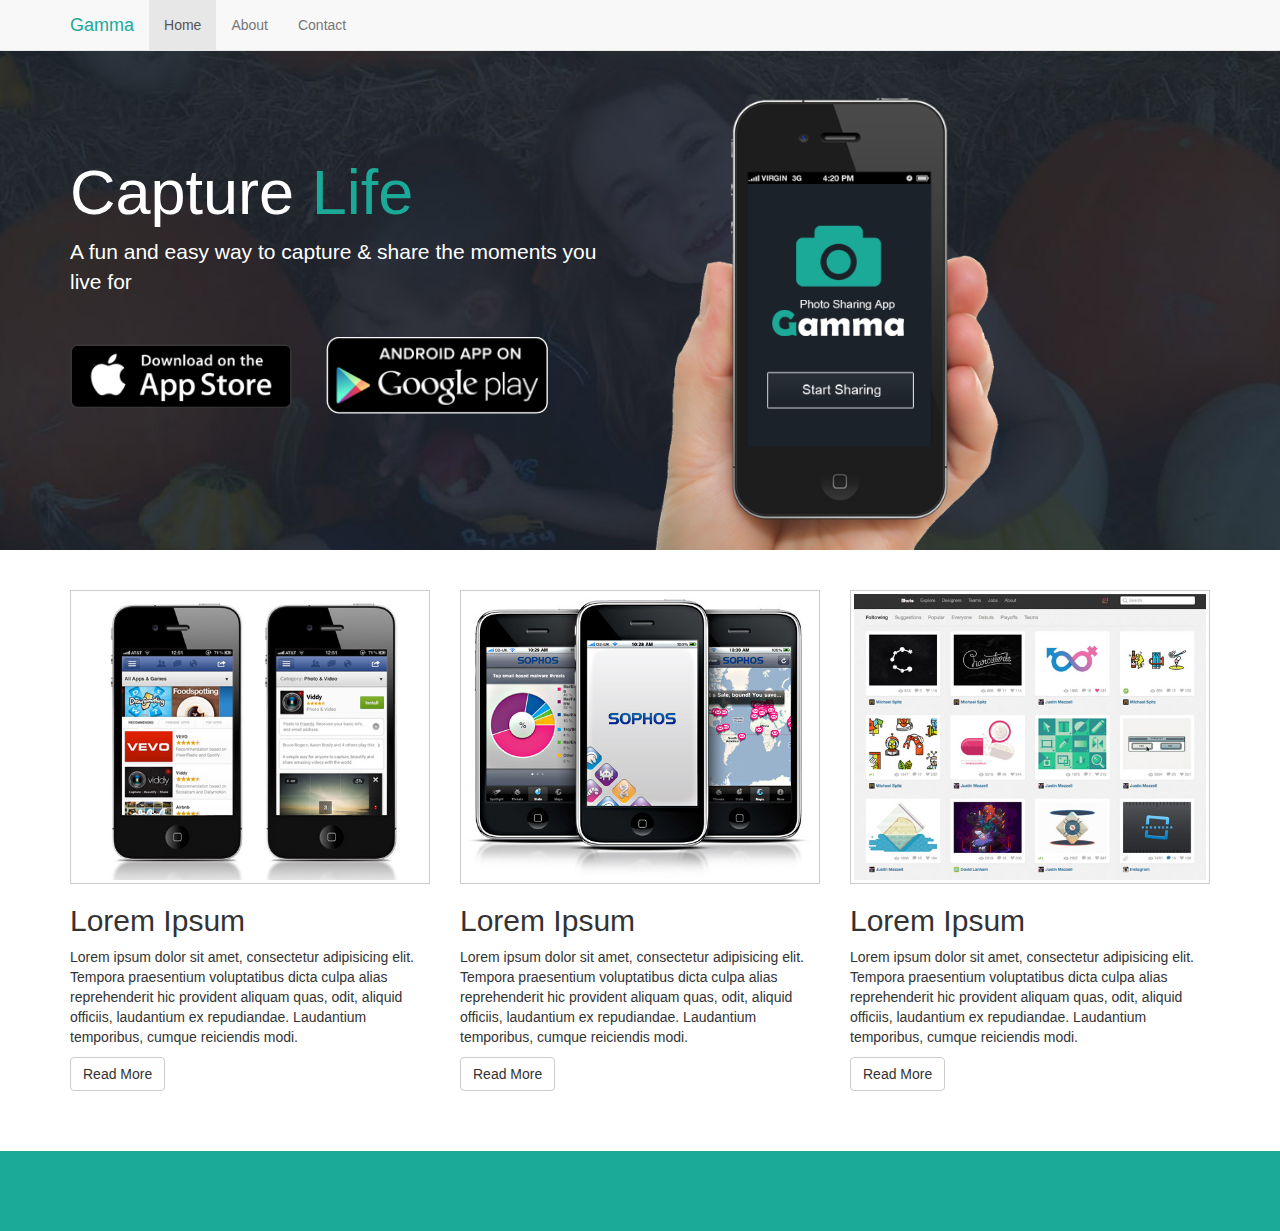
<file: app_salespage/index.html>
<!DOCTYPE html>
<html lang="en">
  <head>
    <meta charset="utf-8">
    <meta http-equiv="X-UA-Compatible" content="IE=edge">
    <meta name="viewport" content="width=device-width, initial-scale=1">

    <title>Gamma: Photo Sharing App</title>

    <!-- Bootstrap core CSS -->
    <link href="css/bootstrap.css" rel="stylesheet">

    <!-- Custom styles for this template -->
    <link href="css/custom.css" rel="stylesheet">

  </head>

  <body>

    <nav class="navbar navbar-default navbar-fixed-top">
      <div class="container">
        <div class="navbar-header">
          <button type="button" class="navbar-toggle collapsed" data-toggle="collapse" data-target="#navbar" aria-expanded="false" aria-controls="navbar">
            <span class="sr-only">Toggle navigation</span>
            <span class="icon-bar"></span>
            <span class="icon-bar"></span>
            <span class="icon-bar"></span>
          </button>
          <a class="navbar-brand" href="#">Gamma</a>
        </div>
        <div id="navbar" class="collapse navbar-collapse">
          <ul class="nav navbar-nav">
            <li class="active"><a href="#">Home</a></li>
            <li><a href="#about">About</a></li>
            <li><a href="#contact">Contact</a></li>
          </ul>
        </div><!--/.nav-collapse -->
      </div>
    </nav>

    <div class="jumbotron">
      <div class="container">
        <div class="row">
          <div class="col-md-6 col-sm-12">
            <h1>Capture <span class="em-text">Life</span></h1>
            <p>A fun and easy way to capture & share the moments you live for</p>
            <a href="#"><img class="app-btn" src="img/icon_app_store.png" alt="Apple Store Link"></a>
            <a href="#"><img class="app-btn" src="img/icon_google_play.png" alt="Google Play Link"></a>
          </div>
          <div class="col-md-6">
            <img class="showcase-img" src="img/site_phone.png">
          </div>
        </div>
      </div>
    </div>

    <section id="middle">
      <div class="container">
        <div class="row">
          <div class="col-md-4">
            <img src="img/demo1.jpg" class="demo">
            <h2>Lorem Ipsum</h2>
            <p>Lorem ipsum dolor sit amet, consectetur adipisicing elit. Tempora praesentium voluptatibus dicta culpa alias reprehenderit hic provident aliquam quas, odit, aliquid officiis, laudantium ex repudiandae. Laudantium temporibus, cumque reiciendis modi.</p>
            <a href="#" class="btn btn-default">Read More</a>
          </div>
          <div class="col-md-4">
            <img src="img/demo2.jpg" class="demo">
            <h2>Lorem Ipsum</h2>
            <p>Lorem ipsum dolor sit amet, consectetur adipisicing elit. Tempora praesentium voluptatibus dicta culpa alias reprehenderit hic provident aliquam quas, odit, aliquid officiis, laudantium ex repudiandae. Laudantium temporibus, cumque reiciendis modi.</p>
            <a href="#" class="btn btn-default">Read More</a>
          </div>
          <div class="col-md-4">
            <img src="img/demo3.jpg" class="demo">
            <h2>Lorem Ipsum</h2>
            <p>Lorem ipsum dolor sit amet, consectetur adipisicing elit. Tempora praesentium voluptatibus dicta culpa alias reprehenderit hic provident aliquam quas, odit, aliquid officiis, laudantium ex repudiandae. Laudantium temporibus, cumque reiciendis modi.</p>
            <a href="#" class="btn btn-default">Read More</a>
          </div>          
        </div>
      </div>
    </section>
    <section id="feature">
      <div class="container">
        <div class="row">
          
        </div>
      </div>
    </section>

    <!-- Bootstrap core JavaScript
    ================================================== -->
    <!-- Placed at the end of the document so the pages load faster -->
    <script src="https://ajax.googleapis.com/ajax/libs/jquery/1.11.3/jquery.min.js"></script>
    <script src="js/bootstrap.js"></script>
  </body>
</html>
</file>
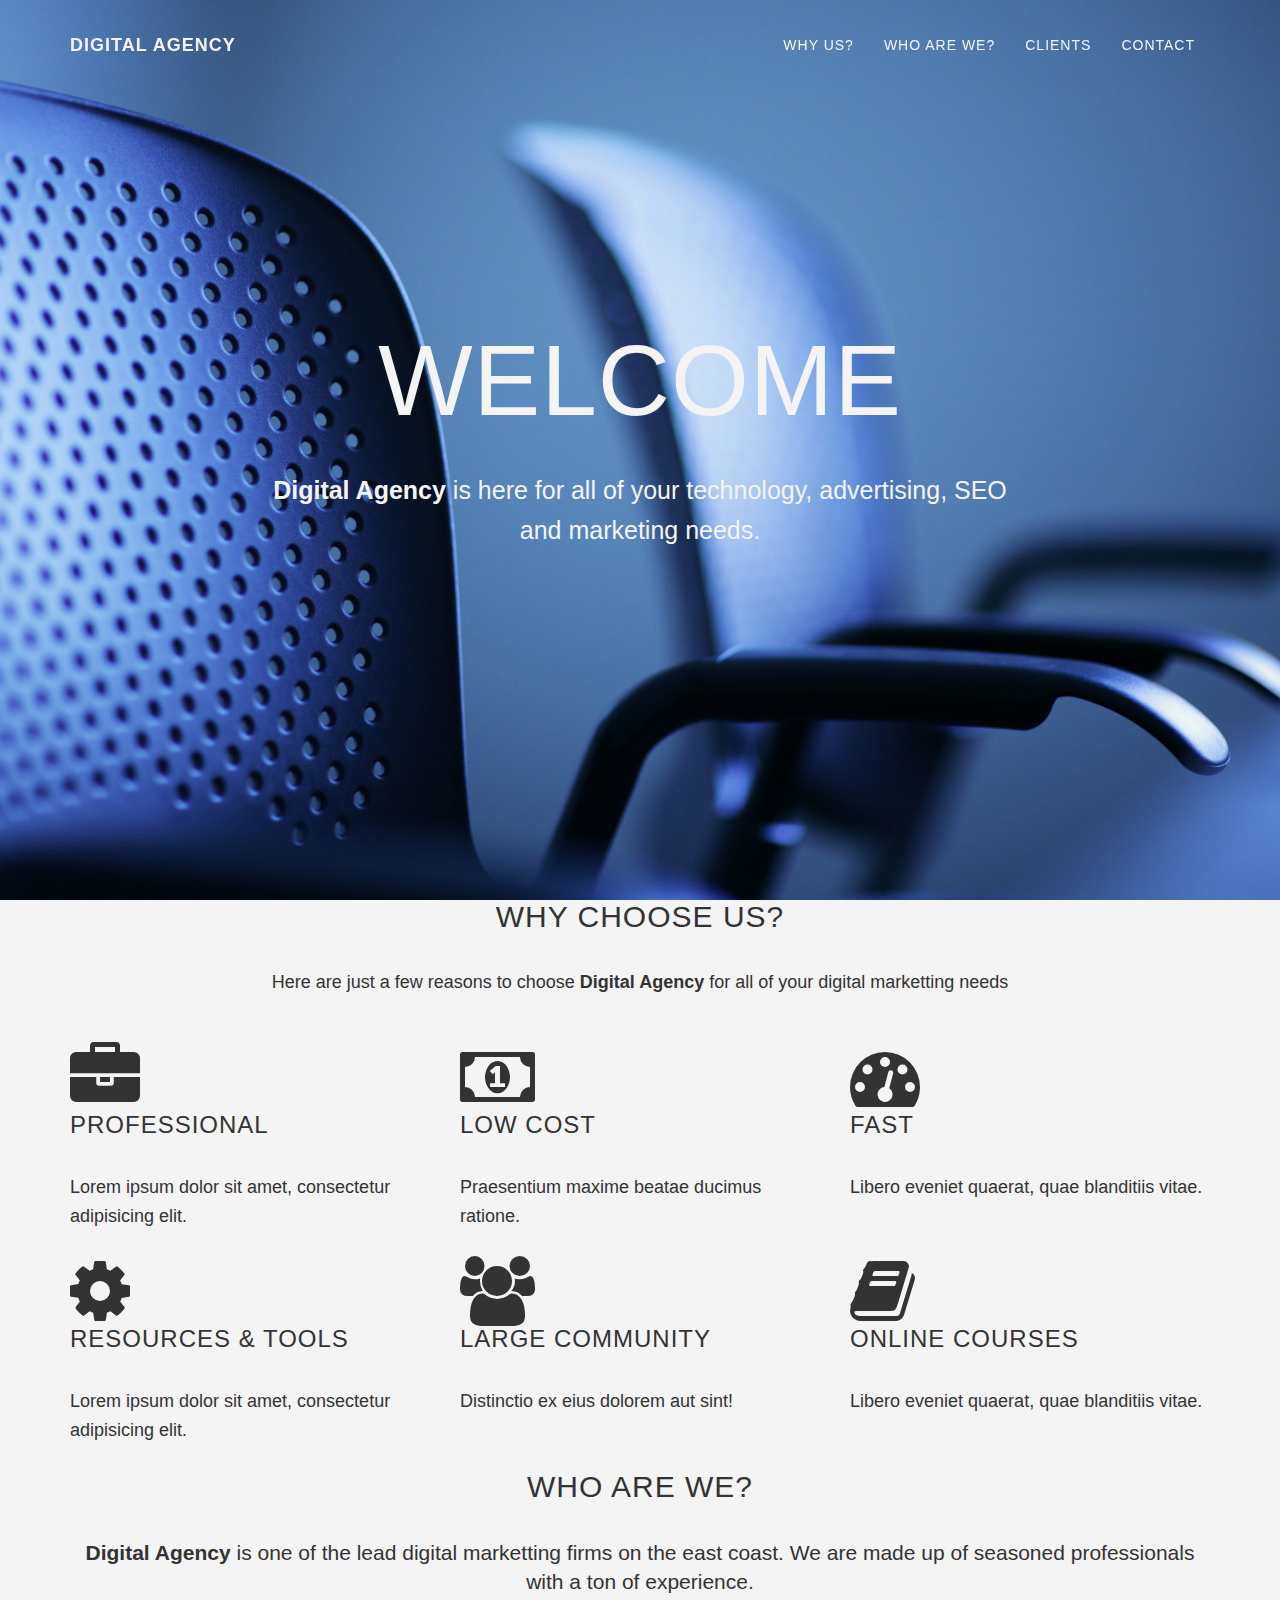
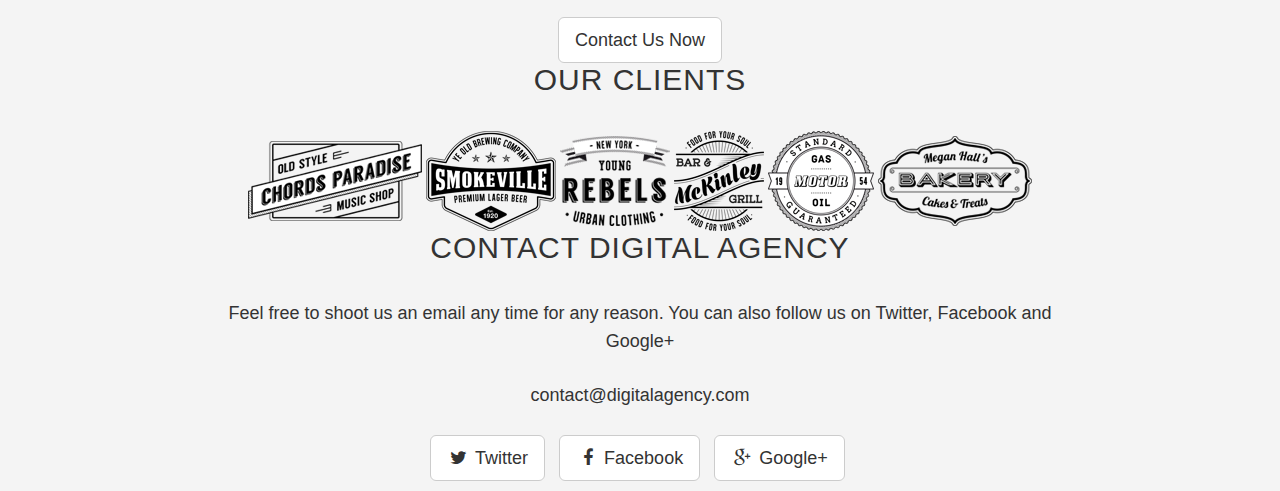
<file: digital_agency/index.html>
<!DOCTYPE html>
<html lang="en">
  <head>
    <meta charset="utf-8">
    <meta http-equiv="X-UA-Compatible" content="IE=edge">
    <meta name="viewport" content="width=device-width, initial-scale=1">

    <title>Starter Template for Bootstrap</title>
    <!-- Custom styles for this template -->
    <link href="css/main.css" rel="stylesheet">

  </head>

  <body id="page-top" data-spy="scroll" data-target=".navbar-custom">
    <nav class="navbar navbar-custom navbar-fixed-top">
      <div class="container">
        <div class="navbar-header page-scroll">
          <button type="button" class="navbar-toggle collapsed" data-toggle="collapse" data-target="#navbar" aria-expanded="false" aria-controls="navbar">
            <span class="sr-only">Toggle navigation</span>
            <span class="icon-bar"></span>
            <span class="icon-bar"></span>
            <span class="icon-bar"></span>
          </button>
          <a class="navbar-brand" href="#">Digital Agency</a>
        </div>
        <div id="navbar" class="collapse navbar-collapse navbar-right navbar-main-collapse">
          <ul class="nav navbar-nav">
            <li class="hidden">
              <a href="#page-top"></a>
            </li>
            <li class="page-scroll">
              <a href="#why">Why Us?</a>
            </li>
            <li class="page-scroll">
              <a href="#who">Who Are We?</a>
            </li>
            <li class="page-scroll">
              <a href="#clients">Clients</a>
            </li>
            <li class="page-scroll">
              <a href="#contact">Contact</a>
            </li>
          </ul>
        </div><!--/.nav-collapse -->
      </div>
    </nav>

    <section class="intro">
      <div class="intro-body">
        <div class="container">
          <div class="row">
            <div class="col-md-8 col-md-offset-2">
              <h1 class="brand-heading">
                Welcome
              </h1>
              <p class="intro-text"><strong>Digital Agency</strong> is here for all of your technology, advertising, SEO and marketing needs.</p>
            </div>
          </div>
        </div>
      </div>
    </section>

    <section id="why" class="container content-section">
      <h2 class="text-center">Why Choose Us?</h2>
      <p class="text-center">Here are just a few reasons to choose <strong>Digital Agency</strong> for all of your digital marketting needs</p>
      <br>
      <div class="row">
        <div class="col-md-4">
          <div class="block block-icon-left">
            <div class="icon">
              <i class="fa fa-briefcase fa-5x"></i>
            </div>
            <div class="icon-content">
              <h3>Professional</h3>
              <p>Lorem ipsum dolor sit amet, consectetur adipisicing elit.</p>
            </div>
          </div>
        </div>
        <div class="col-md-4">
          <div class="block block-icon-left">
            <div class="icon">
              <i class="fa fa-money fa-5x"></i>
            </div>
            <div class="icon-content">
              <h3>Low Cost</h3>
              <p>Praesentium maxime beatae ducimus ratione.</p>
            </div>
          </div>
        </div>
        <div class="col-md-4">
          <div class="block block-icon-left">
            <div class="icon">
              <i class="fa fa-dashboard fa-5x"></i>
            </div>
            <div class="icon-content">
              <h3>Fast</h3>
              <p>Libero eveniet quaerat, quae blanditiis vitae.</p>
            </div>
          </div>
        </div>
      </div>

      <div class="row">
        <div class="col-md-4">
          <div class="block block-icon-left">
            <div class="icon">
              <i class="fa fa-gear fa-5x"></i>
            </div>
            <div class="icon-content">
              <h3>Resources & Tools</h3>
              <p>Lorem ipsum dolor sit amet, consectetur adipisicing elit.</p>
            </div>
          </div>
        </div>
        <div class="col-md-4">
          <div class="block block-icon-left">
            <div class="icon">
              <i class="fa fa-users fa-5x"></i>
            </div>
            <div class="icon-content">
              <h3>Large Community</h3>
              <p>Distinctio ex eius dolorem aut sint!</p>
            </div>
          </div>
        </div>
        <div class="col-md-4">
          <div class="block block-icon-left">
            <div class="icon">
              <i class="fa fa-book fa-5x"></i>
            </div>
            <div class="icon-content">
              <h3>Online Courses</h3>
              <p>Libero eveniet quaerat, quae blanditiis vitae.</p>
            </div>
          </div>
        </div>
      </div>
    </section>

    <section id="who" class="content-section text-center">
      <div class="who-section">
        <div class="container">
          <h2>Who Are We?</h2>
          <p class="lead"><strong>Digital Agency</strong> is one of the lead digital marketting firms on the east coast. We are made up of seasoned professionals with a ton of experience.</p>
          <a href="#contact" class="btn btn-default btn-lg">Contact Us Now</a>
        </div>
      </div>
    </section>

    <section id="clients" class="content-section text-center">
      <div class="container">
        <h2>Our Clients</h2>
        <img src="img/partner1.png">
        <img src="img/partner2.png">
        <img src="img/partner3.png">
        <img src="img/partner4.png">
        <img src="img/partner5.png">
        <img src="img/partner6.png">
      </div>
    </section>

    <section id="contact" class="content-section text-center">
      <div class="row">
        <div class="col-md-8 col-md-offset-2">
        <h2>Contact Digital Agency</h2>
        <p>Feel free to shoot us an email any time for any reason. You can also follow us on Twitter, Facebook and Google+ </p>
        <p>contact@digitalagency.com</p>
        <ul class="list-inline banner-social-buttons">
          <li><a href="http://twitter.com/" class="btn btn-default btn-lg"><i class="fa fa-twitter fa-fw"></i> <span class="network-name">Twitter</span></a>
          </li>
          <li><a href="http://facebook.com" class="btn btn-default btn-lg"><i class="fa fa-facebook fa-fw"></i> <span class="network-name">Facebook</span></a>
          </li>
          <li><a href="http://plus.google.com" class="btn btn-default btn-lg"><i class="fa fa-google-plus fa-fw"></i> <span class="network-name">Google+</span></a>
          </li>
        </ul>
        </div>
      </div>
    </section>
    <!-- Bootstrap core JavaScript
    ================================================== -->
    <!-- Placed at the end of the document so the pages load faster -->
    <script src="https://ajax.googleapis.com/ajax/libs/jquery/1.11.3/jquery.min.js"></script>
    <script src="js/bootstrap.js"></script>
  </body>
</html>
</file>
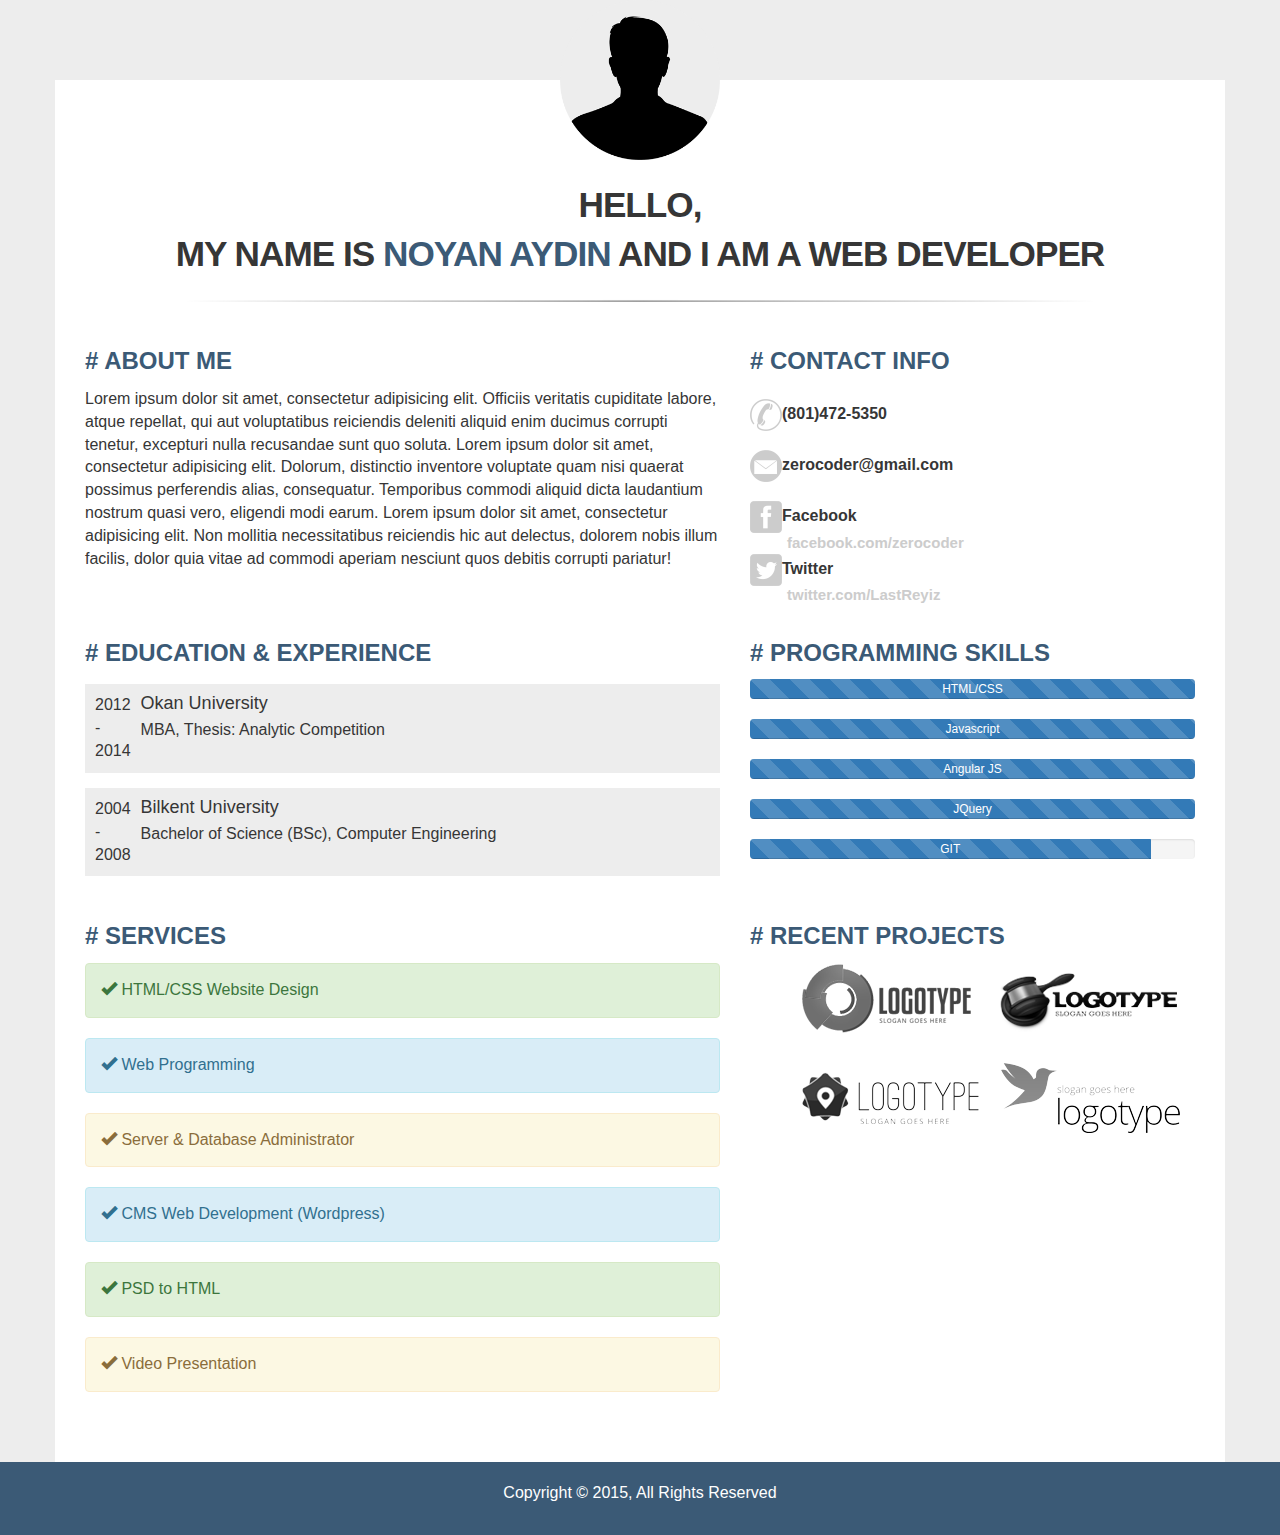
<file: resume_page/index.html>
<!DOCTYPE html>
<html lang="en">
  <head>
    <meta charset="utf-8">
    <meta http-equiv="X-UA-Compatible" content="IE=edge">
    <meta name="viewport" content="width=device-width, initial-scale=1">

    <title>Noyan AYDIN's Portfolio Resume</title>

    <!-- Styles -->
    <link href="css/style.css" rel="stylesheet">

  </head>

  <body>
  <div class="container container-main">
    <section>
            <img src="img/person.png" class="profile-img">
        <header>
          <h1>HELLO, <br> My name is <strong>Noyan AYDIN</strong> and I am a web developer</h1>
        </header><!-- /header -->
        <img src="img/line.png" class="line">
        <div class="row">
          <div class="col-md-7">
            <h2># About Me</h2>
            <p>Lorem ipsum dolor sit amet, consectetur adipisicing elit. Officiis veritatis cupiditate labore, atque repellat, qui aut voluptatibus reiciendis deleniti aliquid enim ducimus corrupti tenetur, excepturi nulla recusandae sunt quo soluta. Lorem ipsum dolor sit amet, consectetur adipisicing elit. Dolorum, distinctio inventore voluptate quam nisi quaerat possimus perferendis alias, consequatur. Temporibus commodi aliquid dicta laudantium nostrum quasi vero, eligendi modi earum. Lorem ipsum dolor sit amet, consectetur adipisicing elit. Non mollitia necessitatibus reiciendis hic aut delectus, dolorem nobis illum facilis, dolor quia vitae ad commodi aperiam nesciunt quos debitis corrupti pariatur!</p>
          </div>
          <div class="col-md-5">
            <h2># Contact Info</h2>
            <ul class="contact-list">
              <li><img src="img/phone.png" alt="Phone Number">(801)472-5350</li>
              <li><img src="img/email.png" alt="Email">zerocoder@gmail.com</li>
              <li><img src="img/facebook.png" alt="Facebook">Facebook<span>facebook.com/zerocoder</span></li>
              <li><img src="img/twitter.png" alt="Twitter">Twitter<span>twitter.com/LastReyiz</span></li>
            </ul>
          </div>
        </div>
        <div class="row">
          <div class="col-md-7">
            <h2># Education & Experience</h2>
            <div class="media">
              <div class="media-left">
                2012 - 2014
              </div>
              <div class="media-body">
                <h4 class="media-heading">Okan University</h4>
                <p>MBA, Thesis: Analytic Competition</p>
              </div>
            </div>
            <div class="media">
              <div class="media-left">
                2004 - 2008
              </div>
              <div class="media-body">
                <h4 class="media-heading">Bilkent University</h4>
                <p>Bachelor of Science (BSc), Computer Engineering</p>
              </div>
            </div>
          </div>
          <div class="col-md-5">
          <h2># Programming Skills</h2>
            <div class="progress">
              <div class="progress-bar progress-bar-striped" role="progressbar" aria-valuenow="0" aria-valuemin="0" aria-valuemax="100" style="min-width: 2em;width: 100%">
                HTML/CSS
              </div>
            </div>
            <div class="progress">
              <div class="progress-bar progress-bar-striped" role="progressbar" aria-valuenow="2" aria-valuemin="0" aria-valuemax="100" style="min-width: 2em; width: 100%;">
                Javascript
              </div>
            </div>
            <div class="progress">
              <div class="progress-bar progress-bar-striped" role="progressbar" aria-valuenow="2" aria-valuemin="0" aria-valuemax="100" style="min-width: 2em; width: 100%;">
                Angular JS
              </div>
            </div>
            <div class="progress">
              <div class="progress-bar progress-bar-striped" role="progressbar" aria-valuenow="2" aria-valuemin="0" aria-valuemax="100" style="min-width: 2em; width: 100%;">
                JQuery
              </div>
            </div>
            <div class="progress">
              <div class="progress-bar progress-bar-striped" role="progressbar" aria-valuenow="2" aria-valuemin="0" aria-valuemax="100" style="min-width: 2em; width: 90%;">
                GIT
              </div>
            </div>
          </div>
        </div>
        <div class="row">
          <div class="col-md-7">
            <h2> # Services</h2>
            <div class="alert alert-success" role="alert"><span class="glyphicon glyphicon-ok"></span> HTML/CSS Website Design</div>
            <div class="alert alert-info" role="alert"><span class="glyphicon glyphicon-ok"></span> Web Programming</div>
            <div class="alert alert-warning" role="alert"><span class="glyphicon glyphicon-ok"></span> Server & Database Administrator</div>
            <div class="alert alert-info" role="alert"><span class="glyphicon glyphicon-ok"></span> CMS Web Development (Wordpress)</div>
            <div class="alert alert-success" role="alert"><span class="glyphicon glyphicon-ok"></span> PSD to HTML</div>
            <div class="alert alert-warning" role="alert"><span class="glyphicon glyphicon-ok"></span> Video Presentation</div>
          </div>
          <div class="col-md-5">
            <h2># Recent Projects</h2>
            <ul class="work-list">
              <li><a href="#"><img src="img/work1.png"></a></li>
              <li><a href="#"><img src="img/work2.png"></a></li>
              <li><a href="#"><img src="img/work3.png"></a></li>
              <li><a href="#"><img src="img/work4.png"></a></li>
            </ul>
          </div>          
        </div>
    </section>
  </div>
  <footer>
    <div class="container">
      <p>Copyright &copy; 2015, All Rights Reserved</p>
    </div>
  </footer>
    <!-- Bootstrap core JavaScript
    ================================================== -->
    <!-- Placed at the end of the document so the pages load faster -->
    <script src="https://ajax.googleapis.com/ajax/libs/jquery/1.11.3/jquery.min.js"></script>
    <script src="js/bootstrap.js"></script>
  </body>
</html>
</file>
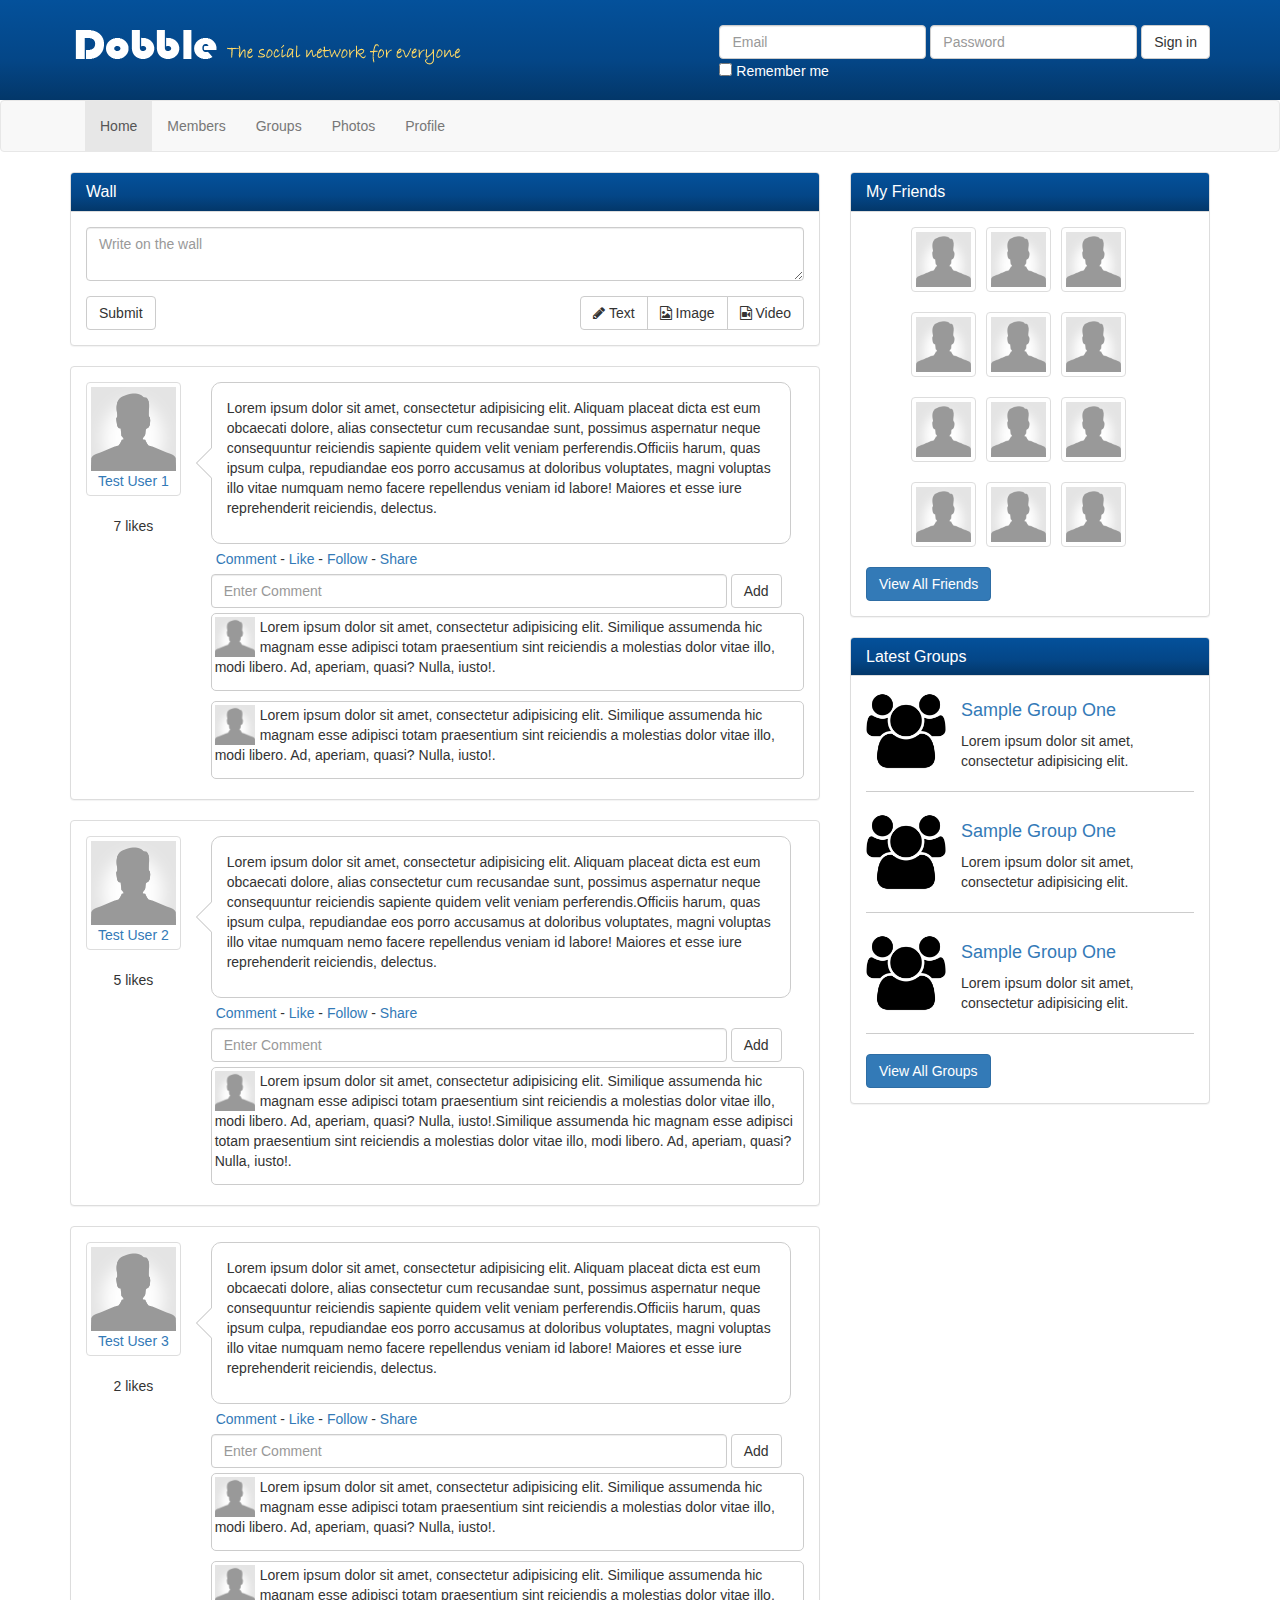
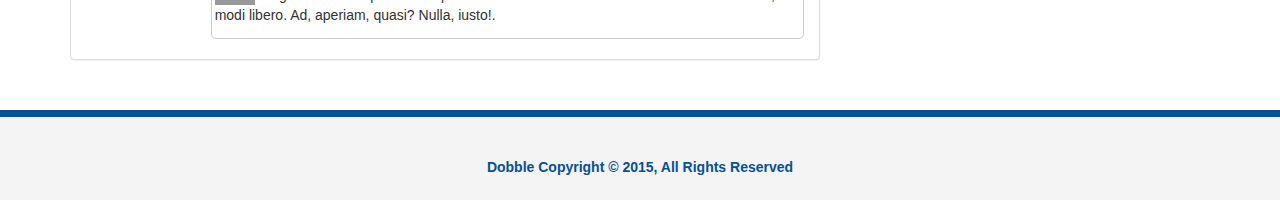
<file: social_media_template/index.html>
<!DOCTYPE html>
<html lang="en">
  <head>
    <meta charset="utf-8">
    <meta http-equiv="X-UA-Compatible" content="IE=edge">
    <meta name="viewport" content="width=device-width, initial-scale=1">

    <title>Dobble Social Network</title>

    <!-- Bootstrap core CSS -->
    <link href="css/bootstrap.css" rel="stylesheet">

    <!-- Custom styles for this template -->
    <link href="css/font-awesome.css" rel="stylesheet">
    <link href="css/custom.css" rel="stylesheet">

  </head>

  <body>
    <header>
      <div class="container">
        <img src="img/logo.png" class="logo pull-left">
        <form class="form-inline pull-right">
          <div class="form-group">
            <label class="sr-only" for="exampleInputEmail">Email address</label>
            <input type="email" class="form-control" id="exampleInputEmail" placeholder="Email">
          </div>
          <div class="form-group">
            <label class="sr-only" for="exampleInputPassword">Password</label>
            <input type="password" class="form-control" id="exampleInputPassword" placeholder="Password">
          </div>
          <button type="submit" class="btn btn-default">Sign in</button> <br>
          <div class="checkbox">
            <label>
              <input type="checkbox"> Remember me
            </label>
          </div>
        </form>
      </div>
    </header><!-- /header -->
    <nav class="navbar navbar-default">
      <div class="container">
        <div class="navbar-header">
          <button type="button" class="navbar-toggle collapsed" data-toggle="collapse" data-target="#navbar" aria-expanded="false" aria-controls="navbar">
            <span class="sr-only">Toggle navigation</span>
            <span class="icon-bar"></span>
            <span class="icon-bar"></span>
            <span class="icon-bar"></span>
          </button>
        </div>
        <div id="navbar" class="collapse navbar-collapse">
          <ul class="nav navbar-nav">
            <li class="active"><a href="index.html">Home</a></li>
            <li><a href="members.html">Members</a></li>
            <li><a href="groups.html">Groups</a></li>
            <li><a href="photos.html">Photos</a></li>
            <li><a href="profile.html">Profile</a></li>
          </ul>
        </div><!--/.nav-collapse -->
      </div>
    </nav>

    <section>
      <div class="container">
        <div class="row">
          <div class="col-md-8">
            <div class="panel panel-default">
              <div class="panel-heading">
                <h3 class="panel-title">Wall</h3>
              </div>
              <div class="panel-body">
                <form>
                <div class="form-group">
                  <textarea class="form-control" placeholder="Write on the wall"></textarea>
                </div>
                <button type="submit" class="btn btn-default">Submit</button>
                <div class="pull-right">
                  <div class="btn-group">
                    <button type="button" class="btn btn-default"><i class="fa fa-pencil"></i> Text</button>
                    <button type="button" class="btn btn-default"><i class="fa fa-file-image-o"></i> Image</button>
                    <button type="button" class="btn btn-default"><i class="fa fa-file-video-o"></i> Video</button>
                  </div>
                </div>
              </form>
              </div>
            </div>
            <div class="panel panel-default post">
              <div class="panel-body">
                <div class="row">
                  <div class="col-sm-2">
                    <a class="thumbnail post-avatar" href="profile.html"><img src="img/user.png">
                      <div class="text-center">
                        Test User 1
                      </div>
                    </a>
                    <div class="likes text-center">
                        7 likes
                    </div>
                  </div> <!-- col-sm-2 end -->
                  <div class="col-sm-10">
                  <div class="bubble">
                     <div class="pointer">
                       <p>Lorem ipsum dolor sit amet, consectetur adipisicing elit. Aliquam placeat dicta est eum obcaecati dolore, alias consectetur cum recusandae sunt, possimus aspernatur neque consequuntur reiciendis sapiente quidem velit veniam perferendis.Officiis harum, quas ipsum culpa, repudiandae eos porro accusamus at doloribus voluptates, magni voluptas illo vitae numquam nemo facere repellendus veniam id labore! Maiores et esse iure reprehenderit reiciendis, delectus.</p>
                     </div>
                     <div class="pointer-border">
                     </div>
                  </div> <!-- Bubble div ends right here -->
                  <p class="post-actions"><a href="#">Comment</a> - <a href="#">Like</a> - <a href="#">Follow</a> - <a href="#">Share</a></p>
                  <div class="comment-form">
                    <form class="form-inline">
                      <div class="form-group">
                        <input type="text" class="form-control" placeholder="Enter Comment">
                      </div>
                      <button type="submit" class="btn btn-default">Add</button>
                    </form>
                  </div> <!-- div for comment form end -->
                  <div class="clearfix"></div>
                  <div class="comments">
                    <div class="comment">
                      <a href="#" class="comment-avatar pull-left"><img src="img/user.png"></a>
                      <div class="comment-text">
                        <p>Lorem ipsum dolor sit amet, consectetur adipisicing elit. Similique assumenda hic magnam esse adipisci totam praesentium sint reiciendis a molestias dolor vitae illo, modi libero. Ad, aperiam, quasi? Nulla, iusto!.</p>
                      </div>
                    </div>
                    <div class="clearfix"></div>
                    <div class="comment">
                      <a href="#" class="comment-avatar pull-left"><img src="img/user.png"></a>
                      <div class="comment-text">
                        <p>Lorem ipsum dolor sit amet, consectetur adipisicing elit. Similique assumenda hic magnam esse adipisci totam praesentium sint reiciendis a molestias dolor vitae illo, modi libero. Ad, aperiam, quasi? Nulla, iusto!.</p>
                      </div>
                    </div>
                    <div class="clearfix"></div>
                  </div>
                </div>
              </div>
            </div>
          </div>
          <div class="panel panel-default post">
              <div class="panel-body">
                <div class="row">
                  <div class="col-sm-2">
                    <a class="thumbnail post-avatar" href="profile.html"><img src="img/user.png">
                      <div class="text-center">
                        Test User 2
                      </div>
                    </a>
                    <div class="likes text-center">
                        5 likes
                    </div>
                  </div> <!-- col-sm-2 end -->
                  <div class="col-sm-10">
                  <div class="bubble">
                     <div class="pointer">
                       <p>Lorem ipsum dolor sit amet, consectetur adipisicing elit. Aliquam placeat dicta est eum obcaecati dolore, alias consectetur cum recusandae sunt, possimus aspernatur neque consequuntur reiciendis sapiente quidem velit veniam perferendis.Officiis harum, quas ipsum culpa, repudiandae eos porro accusamus at doloribus voluptates, magni voluptas illo vitae numquam nemo facere repellendus veniam id labore! Maiores et esse iure reprehenderit reiciendis, delectus.</p>
                     </div>
                     <div class="pointer-border">
                     </div>
                  </div> <!-- Bubble div ends right here -->
                  <p class="post-actions"><a href="#">Comment</a> - <a href="#">Like</a> - <a href="#">Follow</a> - <a href="#">Share</a></p>
                  <div class="comment-form">
                    <form class="form-inline">
                      <div class="form-group">
                        <input type="text" class="form-control" placeholder="Enter Comment">
                      </div>
                      <button type="submit" class="btn btn-default">Add</button>
                    </form>
                  </div> <!-- div for comment form end -->
                  <div class="clearfix"></div>
                  <div class="comments">
                    <div class="clearfix"></div>
                    <div class="comment">
                      <a href="#" class="comment-avatar pull-left"><img src="img/user.png"></a>
                      <div class="comment-text">
                        <p>Lorem ipsum dolor sit amet, consectetur adipisicing elit. Similique assumenda hic magnam esse adipisci totam praesentium sint reiciendis a molestias dolor vitae illo, modi libero. Ad, aperiam, quasi? Nulla, iusto!.Similique assumenda hic magnam esse adipisci totam praesentium sint reiciendis a molestias dolor vitae illo, modi libero. Ad, aperiam, quasi? Nulla, iusto!.</p>
                      </div>
                    </div>
                    <div class="clearfix"></div>
                  </div>
                </div>
              </div>
            </div>
          </div> 
          <div class="panel panel-default post">
              <div class="panel-body">
                <div class="row">
                  <div class="col-sm-2">
                    <a class="thumbnail post-avatar" href="profile.html"><img src="img/user.png">
                      <div class="text-center">
                        Test User 3
                      </div>
                    </a>
                    <div class="likes text-center">
                        2 likes
                    </div>
                  </div> <!-- col-sm-2 end -->
                  <div class="col-sm-10">
                  <div class="bubble">
                     <div class="pointer">
                       <p>Lorem ipsum dolor sit amet, consectetur adipisicing elit. Aliquam placeat dicta est eum obcaecati dolore, alias consectetur cum recusandae sunt, possimus aspernatur neque consequuntur reiciendis sapiente quidem velit veniam perferendis.Officiis harum, quas ipsum culpa, repudiandae eos porro accusamus at doloribus voluptates, magni voluptas illo vitae numquam nemo facere repellendus veniam id labore! Maiores et esse iure reprehenderit reiciendis, delectus.</p>
                     </div>
                     <div class="pointer-border">
                     </div>
                  </div> <!-- Bubble div ends right here -->
                  <p class="post-actions"><a href="#">Comment</a> - <a href="#">Like</a> - <a href="#">Follow</a> - <a href="#">Share</a></p>
                  <div class="comment-form">
                    <form class="form-inline">
                      <div class="form-group">
                        <input type="text" class="form-control" placeholder="Enter Comment">
                      </div>
                      <button type="submit" class="btn btn-default">Add</button>
                    </form>
                  </div> <!-- div for comment form end -->
                  <div class="clearfix"></div>
                  <div class="comments">
                    <div class="comment">
                      <a href="#" class="comment-avatar pull-left"><img src="img/user.png"></a>
                      <div class="comment-text">
                        <p>Lorem ipsum dolor sit amet, consectetur adipisicing elit. Similique assumenda hic magnam esse adipisci totam praesentium sint reiciendis a molestias dolor vitae illo, modi libero. Ad, aperiam, quasi? Nulla, iusto!.</p>
                      </div>
                    </div>
                    <div class="clearfix"></div>
                    <div class="comment">
                      <a href="#" class="comment-avatar pull-left"><img src="img/user.png"></a>
                      <div class="comment-text">
                        <p>Lorem ipsum dolor sit amet, consectetur adipisicing elit. Similique assumenda hic magnam esse adipisci totam praesentium sint reiciendis a molestias dolor vitae illo, modi libero. Ad, aperiam, quasi? Nulla, iusto!.</p>
                      </div>
                    </div>
                    <div class="clearfix"></div>
                  </div>
                </div>
              </div>
            </div>
          </div> 
          </div><!-- col-md-8 end -->
          <div class="col-md-4">
            <div class="panel panel-default friends">
              <div class="panel-heading">
                <h3 class="panel-title">My Friends</h3>
              </div>
              <div class="panel-body">
                <ul>
                  <li><a class="thumbnail" href="profile.html"><img src="img/user.png"></a></li>
                  <li><a class="thumbnail" href="profile.html"><img src="img/user.png"></a></li>
                  <li><a class="thumbnail" href="profile.html"><img src="img/user.png"></a></li>
                  <li><a class="thumbnail" href="profile.html"><img src="img/user.png"></a></li>
                  <li><a class="thumbnail" href="profile.html"><img src="img/user.png"></a></li>
                  <li><a class="thumbnail" href="profile.html"><img src="img/user.png"></a></li>
                  <li><a class="thumbnail" href="profile.html"><img src="img/user.png"></a></li>
                  <li><a class="thumbnail" href="profile.html"><img src="img/user.png"></a></li>
                  <li><a class="thumbnail" href="profile.html"><img src="img/user.png"></a></li>
                  <li><a class="thumbnail" href="profile.html"><img src="img/user.png"></a></li>
                  <li><a class="thumbnail" href="profile.html"><img src="img/user.png"></a></li>
                  <li><a class="thumbnail" href="profile.html"><img src="img/user.png"></a></li>
                </ul>
                <div class="clearfix"></div>
                <a class="btn btn-primary" href="#">View All Friends</a>
              </div>
            </div>

            <div class="panel panel-default groups">
              <div class="panel-heading">
                <h3 class="panel-title">Latest Groups</h3>
              </div>
              <div class="panel-body">
                <div class="group-item">
                  <img src="img/group.png">
                  <h4><a href="#">Sample Group One</a></h4>
                  <p>Lorem ipsum dolor sit amet, consectetur adipisicing elit.</p>
                </div>
                <div class="clearfix"></div>
                <div class="group-item">
                  <img src="img/group.png">
                  <h4><a href="#">Sample Group One</a></h4>
                  <p>Lorem ipsum dolor sit amet, consectetur adipisicing elit.</p>
                </div>
                <div class="clearfix"></div>
                <div class="group-item">
                  <img src="img/group.png">
                  <h4><a href="#">Sample Group One</a></h4>
                  <p>Lorem ipsum dolor sit amet, consectetur adipisicing elit.</p>
                </div>
                <div class="clearfix"></div>
                <a class="btn btn-primary" href="#">View All Groups</a>
              </div>
            </div>
          </div>
        </div>
      </div>
    </section>

    <footer>
      <div class="container">
        <p>Dobble Copyright &copy; 2015, All Rights Reserved</p>
      </div>
    </footer>

    <!-- Bootstrap core JavaScript
    ================================================== -->
    <!-- Placed at the end of the document so the pages load faster -->
    <script src="https://ajax.googleapis.com/ajax/libs/jquery/1.11.3/jquery.min.js"></script>
    <script src="js/bootstrap.js"></script>
  </body>
</html>
</file>
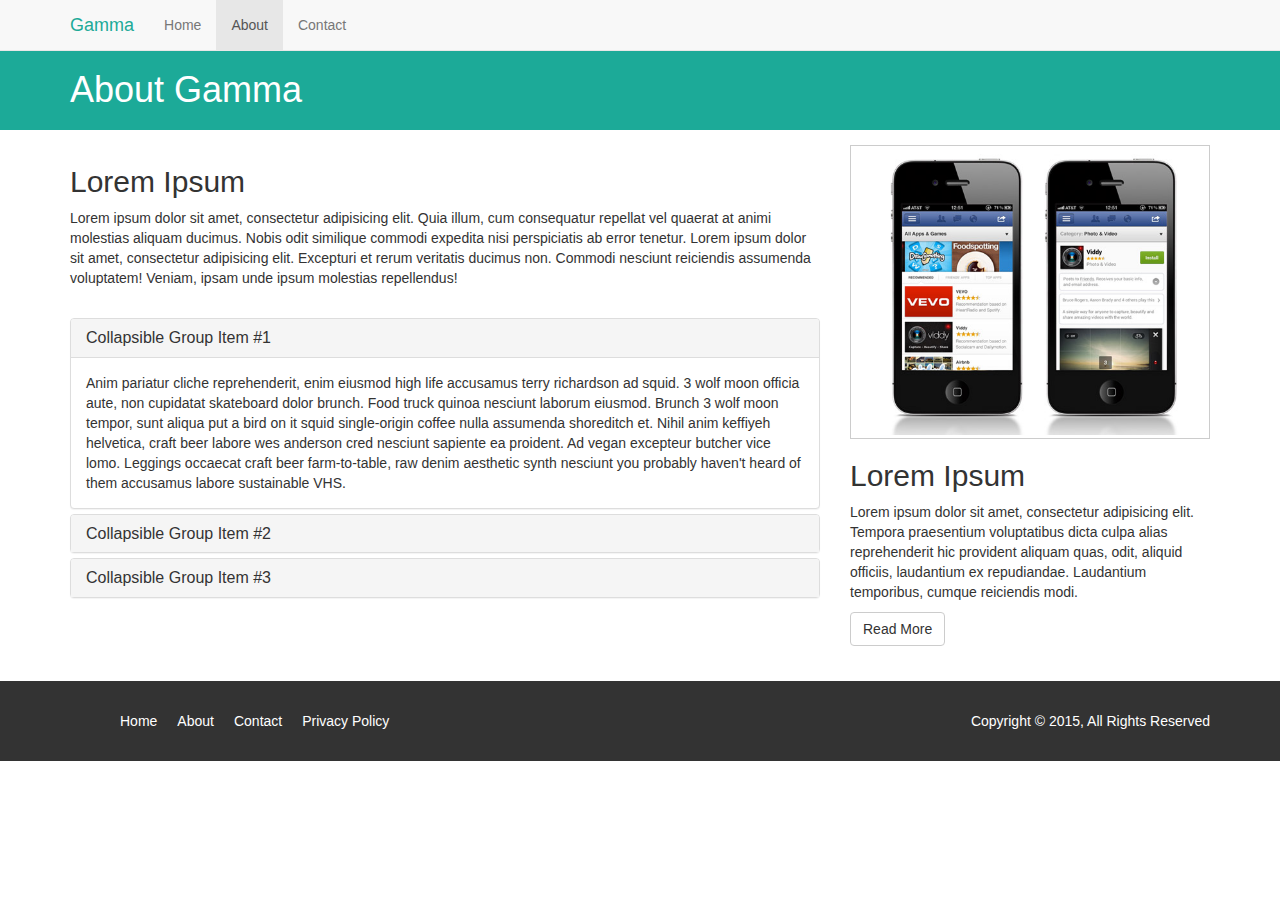
<file: app_salespage/about.html>
<!DOCTYPE html>
<html lang="en">
  <head>
    <meta charset="utf-8">
    <meta http-equiv="X-UA-Compatible" content="IE=edge">
    <meta name="viewport" content="width=device-width, initial-scale=1">

    <title>Gamma: About</title>

    <!-- Bootstrap core CSS -->
    <link href="css/bootstrap.css" rel="stylesheet">

    <!-- Custom styles for this template -->
    <link href="css/custom.css" rel="stylesheet">

  </head>

  <body>

    <nav class="navbar navbar-default navbar-fixed-top">
      <div class="container">
        <div class="navbar-header">
          <button type="button" class="navbar-toggle collapsed" data-toggle="collapse" data-target="#navbar" aria-expanded="false" aria-controls="navbar">
            <span class="sr-only">Toggle navigation</span>
            <span class="icon-bar"></span>
            <span class="icon-bar"></span>
            <span class="icon-bar"></span>
          </button>
          <a class="navbar-brand" href="#">Gamma</a>
        </div>
        <div id="navbar" class="collapse navbar-collapse">
          <ul class="nav navbar-nav">
            <li><a href="index.html">Home</a></li>
            <li class="active"><a href="about.html">About</a></li>
            <li><a href="contact.html">Contact</a></li>
          </ul>
        </div><!--/.nav-collapse -->
      </div>
    </nav>

    <section id="title-bar">
      <div class="container">
        <div class="row">
          <div class="col-md-12">
            <h1>About Gamma</h1>
          </div>
        </div>
      </div>
    </section>

    <section id="about">
      <div class="container">
        <div class="row">
          <div class="col-md-8">
          <h2>Lorem Ipsum</h2>
          <p>Lorem ipsum dolor sit amet, consectetur adipisicing elit. Quia illum, cum consequatur repellat vel quaerat at animi molestias aliquam ducimus. Nobis odit similique commodi expedita nisi perspiciatis ab error tenetur. Lorem ipsum dolor sit amet, consectetur adipisicing elit. Excepturi et rerum veritatis ducimus non. Commodi nesciunt reiciendis assumenda voluptatem! Veniam, ipsam unde ipsum molestias repellendus! </p>
          <br>
          <div class="panel-group" id="accordion" role="tablist" aria-multiselectable="true">
            <div class="panel panel-default">
              <div class="panel-heading" role="tab" id="headingOne">
                <h4 class="panel-title">
                  <a role="button" data-toggle="collapse" data-parent="#accordion" href="#collapseOne" aria-expanded="true" aria-controls="collapseOne">
                    Collapsible Group Item #1
                  </a>
                </h4>
              </div>
              <div id="collapseOne" class="panel-collapse collapse in" role="tabpanel" aria-labelledby="headingOne">
                <div class="panel-body">
                  Anim pariatur cliche reprehenderit, enim eiusmod high life accusamus terry richardson ad squid. 3 wolf moon officia aute, non cupidatat skateboard dolor brunch. Food truck quinoa nesciunt laborum eiusmod. Brunch 3 wolf moon tempor, sunt aliqua put a bird on it squid single-origin coffee nulla assumenda shoreditch et. Nihil anim keffiyeh helvetica, craft beer labore wes anderson cred nesciunt sapiente ea proident. Ad vegan excepteur butcher vice lomo. Leggings occaecat craft beer farm-to-table, raw denim aesthetic synth nesciunt you probably haven't heard of them accusamus labore sustainable VHS.
                </div>
              </div>
            </div>
            <div class="panel panel-default">
              <div class="panel-heading" role="tab" id="headingTwo">
                <h4 class="panel-title">
                  <a class="collapsed" role="button" data-toggle="collapse" data-parent="#accordion" href="#collapseTwo" aria-expanded="false" aria-controls="collapseTwo">
                    Collapsible Group Item #2
                  </a>
                </h4>
              </div>
              <div id="collapseTwo" class="panel-collapse collapse" role="tabpanel" aria-labelledby="headingTwo">
                <div class="panel-body">
                  Anim pariatur cliche reprehenderit, enim eiusmod high life accusamus terry richardson ad squid. 3 wolf moon officia aute, non cupidatat skateboard dolor brunch. Food truck quinoa nesciunt laborum eiusmod. Brunch 3 wolf moon tempor, sunt aliqua put a bird on it squid single-origin coffee nulla assumenda shoreditch et. Nihil anim keffiyeh helvetica, craft beer labore wes anderson cred nesciunt sapiente ea proident. Ad vegan excepteur butcher vice lomo. Leggings occaecat craft beer farm-to-table, raw denim aesthetic synth nesciunt you probably haven't heard of them accusamus labore sustainable VHS.
                </div>
              </div>
            </div>
            <div class="panel panel-default">
              <div class="panel-heading" role="tab" id="headingThree">
                <h4 class="panel-title">
                  <a class="collapsed" role="button" data-toggle="collapse" data-parent="#accordion" href="#collapseThree" aria-expanded="false" aria-controls="collapseThree">
                    Collapsible Group Item #3
                  </a>
                </h4>
              </div>
              <div id="collapseThree" class="panel-collapse collapse" role="tabpanel" aria-labelledby="headingThree">
                <div class="panel-body">
                  Anim pariatur cliche reprehenderit, enim eiusmod high life accusamus terry richardson ad squid. 3 wolf moon officia aute, non cupidatat skateboard dolor brunch. Food truck quinoa nesciunt laborum eiusmod. Brunch 3 wolf moon tempor, sunt aliqua put a bird on it squid single-origin coffee nulla assumenda shoreditch et. Nihil anim keffiyeh helvetica, craft beer labore wes anderson cred nesciunt sapiente ea proident. Ad vegan excepteur butcher vice lomo. Leggings occaecat craft beer farm-to-table, raw denim aesthetic synth nesciunt you probably haven't heard of them accusamus labore sustainable VHS.
                </div>
              </div>
            </div>
          </div>
          </div>
          <div class="col-md-4">
            <img src="img/demo1.jpg" class="demo">
            <h2>Lorem Ipsum</h2>
            <p>Lorem ipsum dolor sit amet, consectetur adipisicing elit. Tempora praesentium voluptatibus dicta culpa alias reprehenderit hic provident aliquam quas, odit, aliquid officiis, laudantium ex repudiandae. Laudantium temporibus, cumque reiciendis modi.</p>
            <a href="#" class="btn btn-default">Read More</a>
          </div>       
        </div>
      </div>
    </section>

    <footer id="footer">
      <div class="container">
        <div class="row">
          <div class="col-md-6 col-xs-12">
            <ul>
              <li><a href="#">Home</a></li>
              <li><a href="#">About</a></li>
              <li><a href="#">Contact</a></li>
              <li><a href="#">Privacy Policy</a></li>
            </ul>
          </div>
          <div class="col-md-6 col-xs-12">
            <p>Copyright &copy; 2015, All Rights Reserved</p>
          </div>          
        </div>
      </div>
    </footer>

    <!-- Bootstrap core JavaScript
    ================================================== -->
    <!-- Placed at the end of the document so the pages load faster -->
    <script src="https://ajax.googleapis.com/ajax/libs/jquery/1.11.3/jquery.min.js"></script>
    <script src="js/bootstrap.js"></script>
  </body>
</html>
</file>
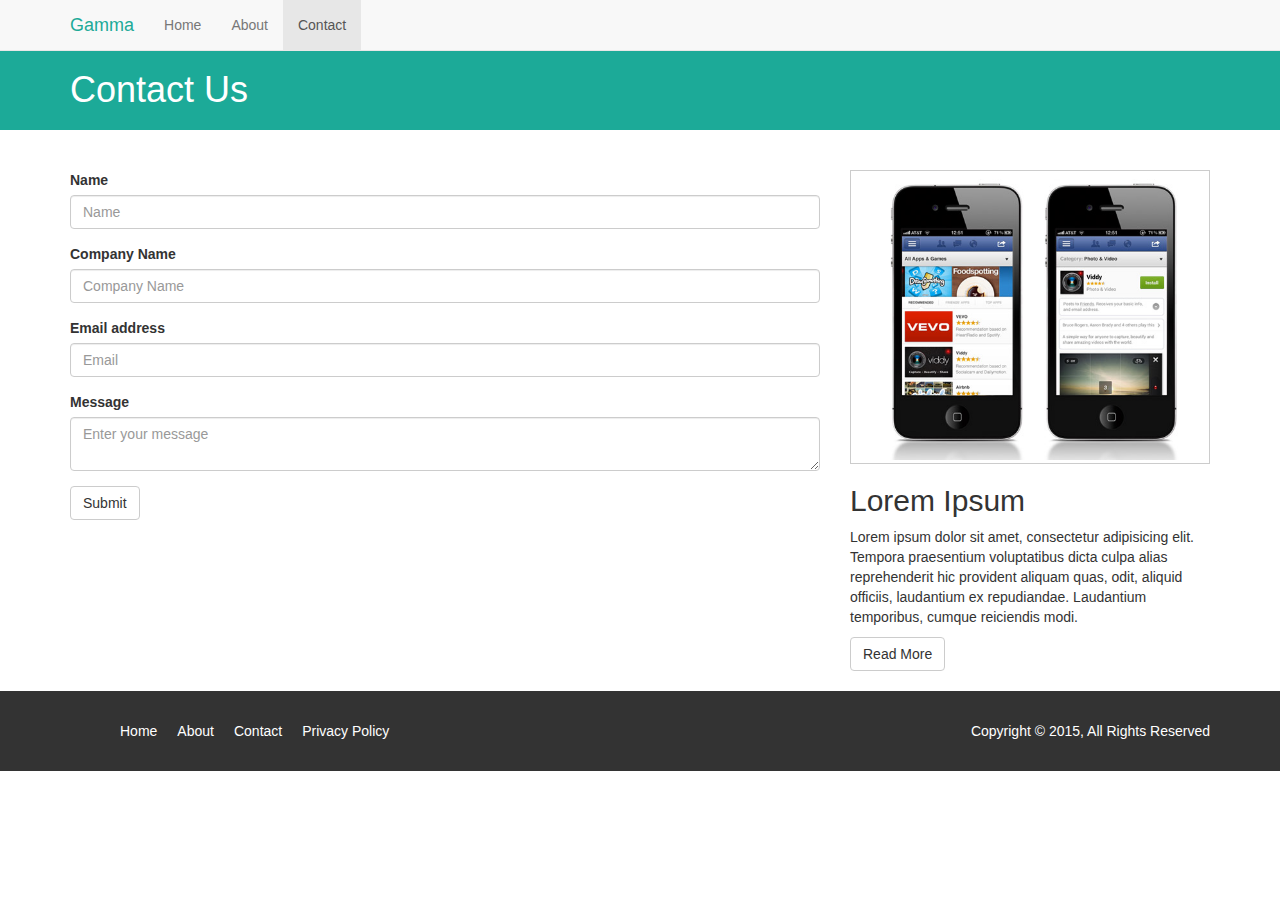
<file: app_salespage/contact.html>
<!DOCTYPE html>
<html lang="en">
  <head>
    <meta charset="utf-8">
    <meta http-equiv="X-UA-Compatible" content="IE=edge">
    <meta name="viewport" content="width=device-width, initial-scale=1">

    <title>Gamma: Contact</title>

    <!-- Bootstrap core CSS -->
    <link href="css/bootstrap.css" rel="stylesheet">

    <!-- Custom styles for this template -->
    <link href="css/custom.css" rel="stylesheet">

  </head>

  <body>

    <nav class="navbar navbar-default navbar-fixed-top">
      <div class="container">
        <div class="navbar-header">
          <button type="button" class="navbar-toggle collapsed" data-toggle="collapse" data-target="#navbar" aria-expanded="false" aria-controls="navbar">
            <span class="sr-only">Toggle navigation</span>
            <span class="icon-bar"></span>
            <span class="icon-bar"></span>
            <span class="icon-bar"></span>
          </button>
          <a class="navbar-brand" href="#">Gamma</a>
        </div>
        <div id="navbar" class="collapse navbar-collapse">
          <ul class="nav navbar-nav">
            <li><a href="index.html">Home</a></li>
            <li><a href="about.html">About</a></li>
            <li class="active"><a href="contact.html">Contact</a></li>
          </ul>
        </div><!--/.nav-collapse -->
      </div>
    </nav>

    <section id="title-bar">
      <div class="container">
        <div class="row">
          <div class="col-md-12">
            <h1>Contact Us</h1>
          </div>
        </div>
      </div>
    </section>

    <section id="contact">
      <div class="container">
        <div class="row">
          <div class="col-md-8">
          <form>
            <div class="form-group">
              <label for="exampleInputName">Name</label>
              <input type="text" class="form-control" id="exampleInputName" placeholder="Name">
            </div>
            <div class="form-group">
              <label for="exampleInputCompany">Company Name</label>
              <input type="text" class="form-control" id="exampleInputCompany" placeholder="Company Name">
            </div>
            <div class="form-group">
              <label for="exampleInputEmail">Email address</label>
              <input type="email" class="form-control" id="exampleInputEmail" placeholder="Email">
            </div>
            <div class="form-group">
              <label for="exampleInputText">Message</label>
              <textarea class="form-control" id="exampleInputText" placeholder="Enter your message"></textarea>
            </div>                        
            <button type="submit" class="btn btn-default">Submit</button>
          </form>
          </div>
          <div class="col-md-4">
            <img src="img/demo1.jpg" class="demo">
            <h2>Lorem Ipsum</h2>
            <p>Lorem ipsum dolor sit amet, consectetur adipisicing elit. Tempora praesentium voluptatibus dicta culpa alias reprehenderit hic provident aliquam quas, odit, aliquid officiis, laudantium ex repudiandae. Laudantium temporibus, cumque reiciendis modi.</p>
            <a href="#" class="btn btn-default">Read More</a>
          </div>       
        </div>
      </div>
    </section>

    <footer id="footer">
      <div class="container">
        <div class="row">
          <div class="col-md-6 col-xs-12">
            <ul>
              <li><a href="#">Home</a></li>
              <li><a href="#">About</a></li>
              <li><a href="#">Contact</a></li>
              <li><a href="#">Privacy Policy</a></li>
            </ul>
          </div>
          <div class="col-md-6 col-xs-12">
            <p>Copyright &copy; 2015, All Rights Reserved</p>
          </div>          
        </div>
      </div>
    </footer>

    <!-- Bootstrap core JavaScript
    ================================================== -->
    <!-- Placed at the end of the document so the pages load faster -->
    <script src="https://ajax.googleapis.com/ajax/libs/jquery/1.11.3/jquery.min.js"></script>
    <script src="js/bootstrap.js"></script>
  </body>
</html>
</file>
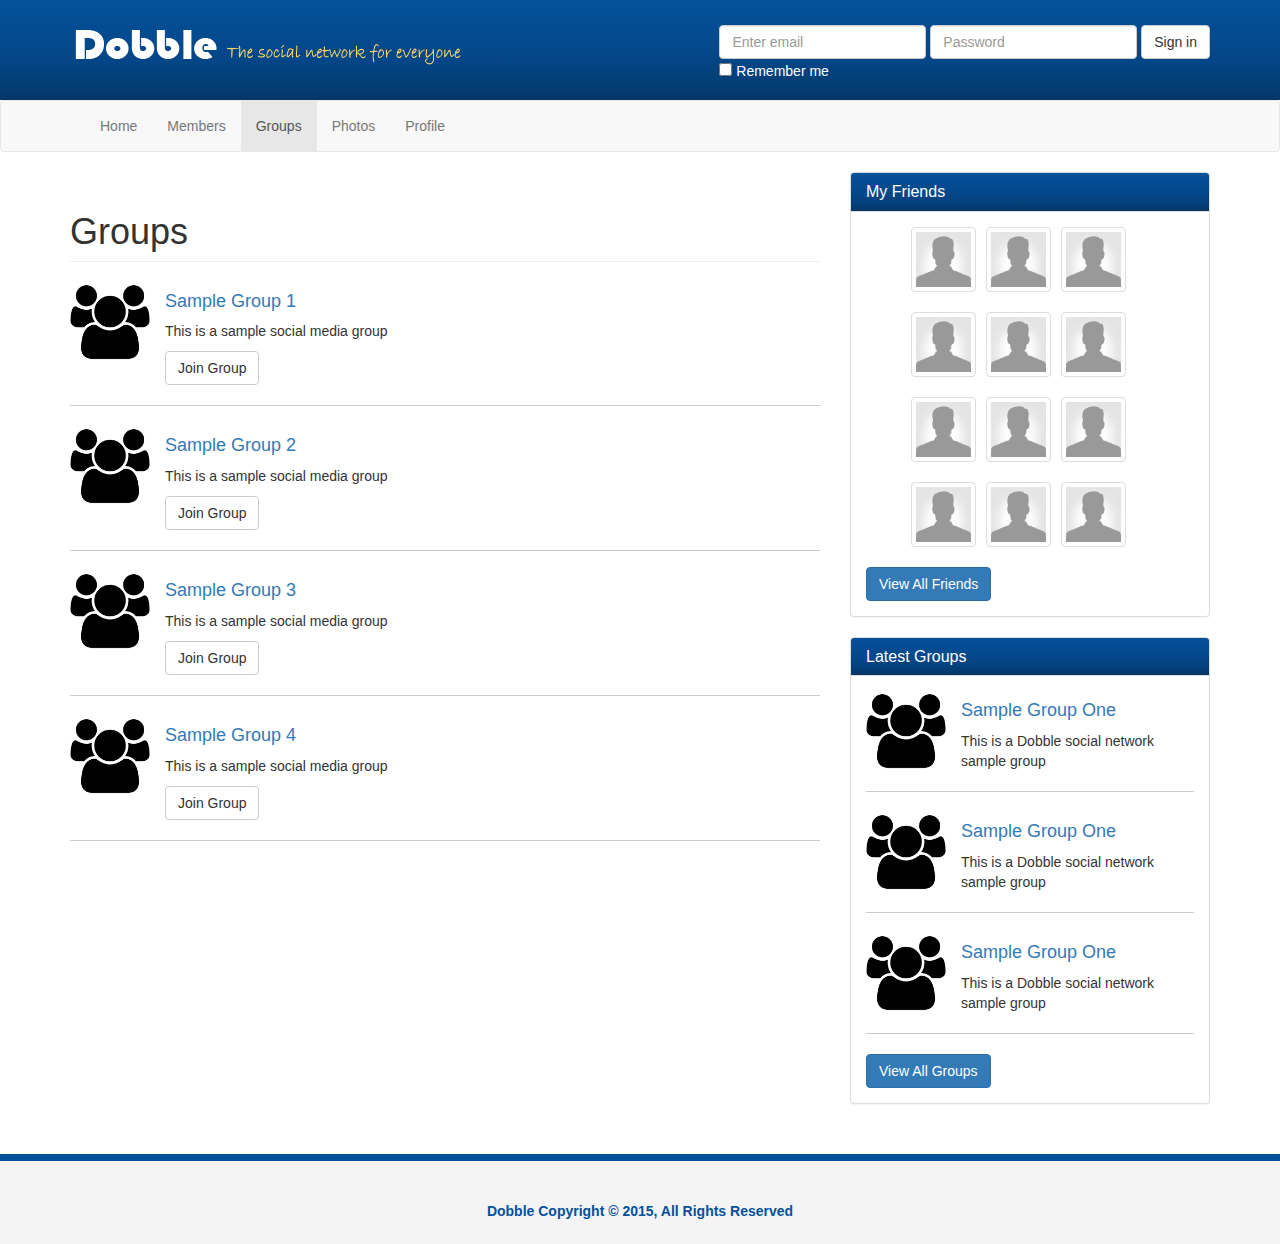
<file: social_media_template/groups.html>
<!DOCTYPE html>
<html lang="en">
  <head>
    <meta charset="utf-8">
    <meta http-equiv="X-UA-Compatible" content="IE=edge">
    <meta name="viewport" content="width=device-width, initial-scale=1">
    <title>Groups: Dobble Social Network</title>
    <!-- Bootstrap core CSS -->
    <link href="css/bootstrap.css" rel="stylesheet">
    <!-- Custom styles for this template -->
    <link href="css/font-awesome.css" rel="stylesheet">
    <link href="css/custom.css" rel="stylesheet">
  </head>

  <body>
    <header>
      <div class="container">
        <img src="img/logo.png" class="logo pull-left">
        <form class="form-inline pull-right">
          <div class="form-group">
            <label class="sr-only" for="exampleInputEmail3">Email address</label>
            <input type="email" class="form-control" id="exampleInputEmail3" placeholder="Enter email">
          </div>
          <div class="form-group">
            <label class="sr-only" for="exampleInputPassword3">Password</label>
            <input type="password" class="form-control" id="exampleInputPassword3" placeholder="Password">
          </div>
          <button type="submit" class="btn btn-default">Sign in</button><br>
          <div class="checkbox">
            <label>
              <input type="checkbox"> Remember me
            </label>
          </div>
        </form>
      </div>
    </header>
    <nav class="navbar navbar-default">
      <div class="container">
        <div class="navbar-header">
          <button type="button" class="navbar-toggle collapsed" data-toggle="collapse" data-target="#navbar" aria-expanded="false" aria-controls="navbar">
            <span class="sr-only">Toggle navigation</span>
            <span class="icon-bar"></span>
            <span class="icon-bar"></span>
            <span class="icon-bar"></span>
          </button>
        </div>
        <div id="navbar" class="collapse navbar-collapse">
          <ul class="nav navbar-nav">
            <li><a href="index.html">Home</a></li>
            <li><a href="members.html">Members</a></li>
            <li class="active"><a href="groups.html">Groups</a></li>
            <li><a href="photos.html">Photos</a></li>
            <li><a href="profile.html">Profile</a></li>
          </ul>
        </div><!--/.nav-collapse -->
      </div>
    </nav>

    <section>
      <div class="container">
        <div class="row">
          <div class="col-md-8">
            <div class="groups">
              <h1 class="page-header">Groups</h1>
              <div class="group-item">
                <img src="img/group.png">
                <h4><a href="#">Sample Group 1</a></h4>
                <p>This is a sample social media group</p>
                <p><a href="#" class="btn btn-default">Join Group</a></p>
              </div>
              <div class="clearfix"></div>
              <div class="group-item">
                <img src="img/group.png">
                <h4><a href="#">Sample Group 2</a></h4>
                <p>This is a sample social media group</p>
                <p><a href="#" class="btn btn-default">Join Group</a></p>
              </div>
              <div class="clearfix"></div>
              <div class="group-item">
                <img src="img/group.png">
                <h4><a href="#">Sample Group 3</a></h4>
                <p>This is a sample social media group</p>
                <p><a href="#" class="btn btn-default">Join Group</a></p>
              </div>
              <div class="clearfix"></div>
              <div class="group-item">
                <img src="img/group.png">
                <h4><a href="#">Sample Group 4</a></h4>
                <p>This is a sample social media group</p>
                <p><a href="#" class="btn btn-default">Join Group</a></p>
              </div>
              <div class="clearfix"></div>
            </div>
          </div><!-- col-md-8 end -->

          <div class="col-md-4">
            <div class="panel panel-default friends">
              <div class="panel-heading">
                <h3 class="panel-title">My Friends</h3>
              </div>
              <div class="panel-body">
                <ul>
                  <li><a class="thumbnail" href="profile.html"><img src="img/user.png"></a></li>
                  <li><a class="thumbnail" href="profile.html"><img src="img/user.png"></a></li>
                  <li><a class="thumbnail" href="profile.html"><img src="img/user.png"></a></li>
                  <li><a class="thumbnail" href="profile.html"><img src="img/user.png"></a></li>
                  <li><a class="thumbnail" href="profile.html"><img src="img/user.png"></a></li>
                  <li><a class="thumbnail" href="profile.html"><img src="img/user.png"></a></li>
                  <li><a class="thumbnail" href="profile.html"><img src="img/user.png"></a></li>
                  <li><a class="thumbnail" href="profile.html"><img src="img/user.png"></a></li>
                  <li><a class="thumbnail" href="profile.html"><img src="img/user.png"></a></li>
                  <li><a class="thumbnail" href="profile.html"><img src="img/user.png"></a></li>
                  <li><a class="thumbnail" href="profile.html"><img src="img/user.png"></a></li>
                  <li><a class="thumbnail" href="profile.html"><img src="img/user.png"></a></li>
                </ul>
                <div class="clearfix"></div>
                <a class="btn btn-primary" href="#">View All Friends</a>
              </div>
            </div>

            <div class="panel panel-default groups">
              <div class="panel-heading">
                <h3 class="panel-title">Latest Groups</h3>
              </div>
              <div class="panel-body">
                <div class="group-item">
                  <img src="img/group.png">
                  <h4><a href="#">Sample Group One</a></h4>
                  <p>This is a Dobble social network sample group</p>
                </div>
                <div class="clearfix"></div>
                <div class="group-item">
                  <img src="img/group.png">
                  <h4><a href="#">Sample Group One</a></h4>
                  <p>This is a Dobble social network sample group</p>
                </div>
                <div class="clearfix"></div>
                <div class="group-item">
                  <img src="img/group.png">
                  <h4><a href="#">Sample Group One</a></h4>
                  <p>This is a Dobble social network sample group</p>
                </div>
                <div class="clearfix"></div>
                <a class="btn btn-primary" href="#">View All Groups</a>
              </div>
            </div>
          </div>
        </div>
      </div>

    </section>

    <footer>
      <div class="container">
        <p>Dobble Copyright &copy; 2015, All Rights Reserved</p>
      </div>
    </footer>

    <!-- Bootstrap core JavaScript
    ================================================== -->
    <!-- Placed at the end of the document so the pages load faster -->
    <script src="https://ajax.googleapis.com/ajax/libs/jquery/1.11.1/jquery.min.js"></script>
    <script src="js/bootstrap.js"></script>
  </body>
</html>
</file>
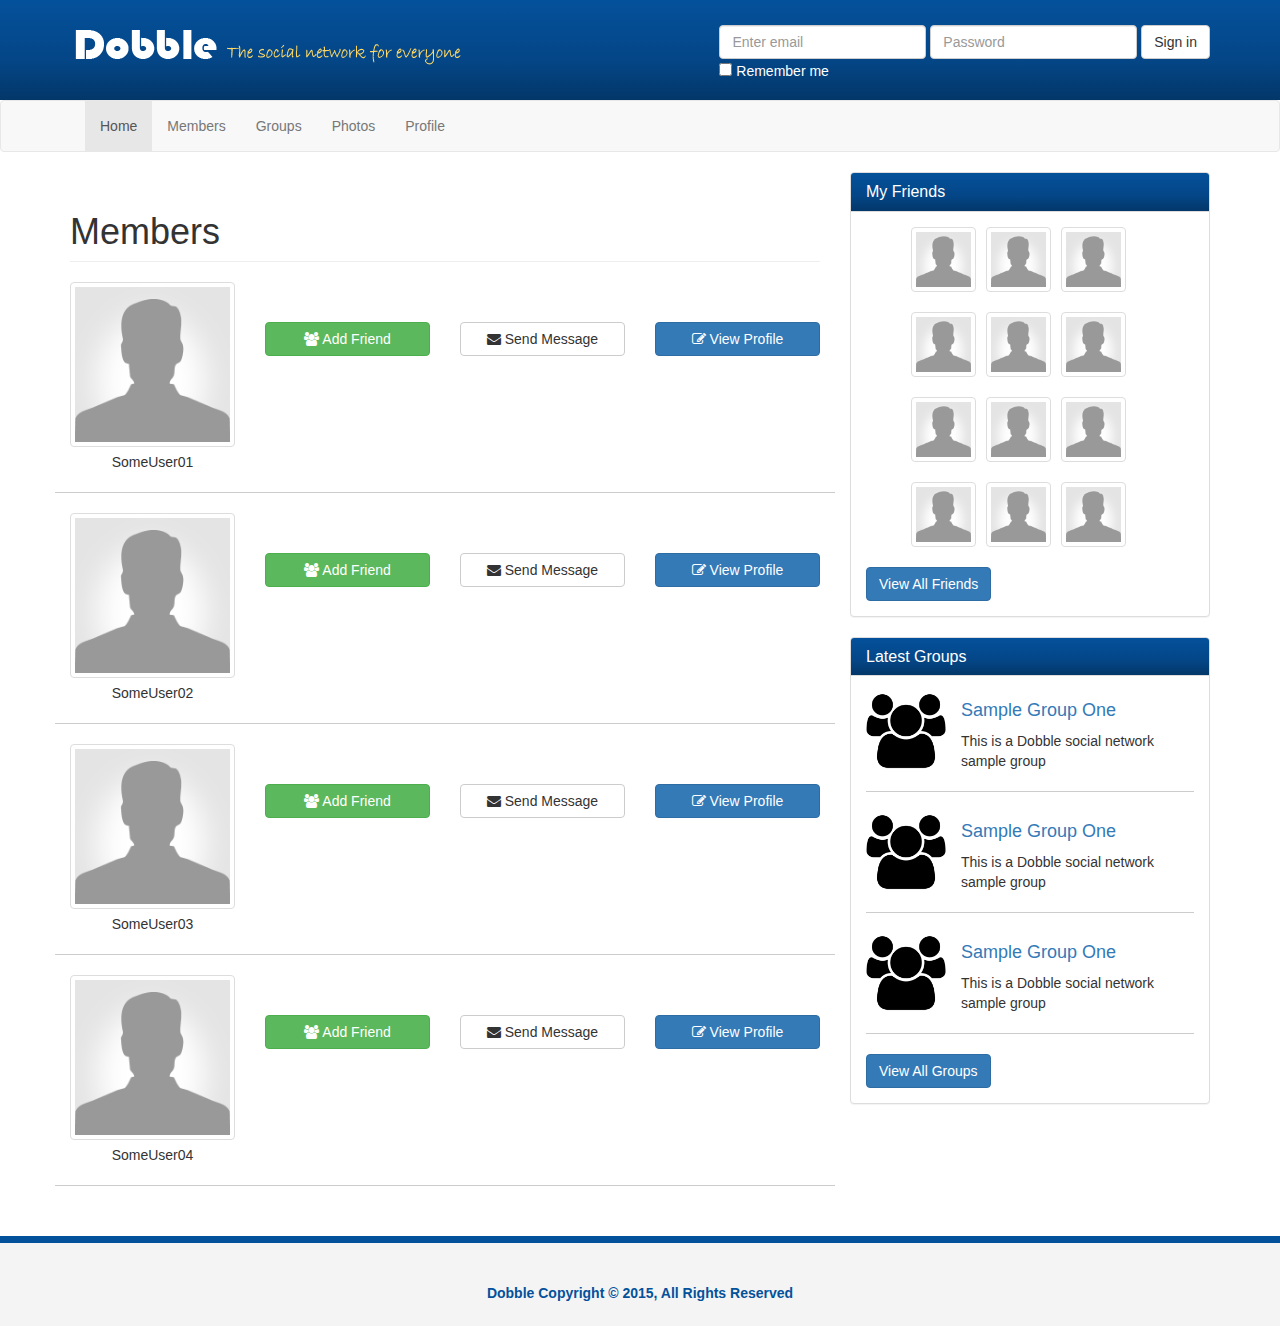
<file: social_media_template/members.html>
<!DOCTYPE html>
<html lang="en">
  <head>
    <meta charset="utf-8">
    <meta http-equiv="X-UA-Compatible" content="IE=edge">
    <meta name="viewport" content="width=device-width, initial-scale=1">
    <title>Members: Dobble Social Network</title>
    <!-- Bootstrap core CSS -->
    <link href="css/bootstrap.css" rel="stylesheet">
    <!-- Custom styles for this template -->
    <link href="css/font-awesome.css" rel="stylesheet">
    <link href="css/custom.css" rel="stylesheet">
  </head>

  <body>
    <header>
      <div class="container">
        <img src="img/logo.png" class="logo pull-left">
        <form class="form-inline pull-right">
          <div class="form-group">
            <label class="sr-only" for="exampleInputEmail3">Email address</label>
            <input type="email" class="form-control" id="exampleInputEmail3" placeholder="Enter email">
          </div>
          <div class="form-group">
            <label class="sr-only" for="exampleInputPassword3">Password</label>
            <input type="password" class="form-control" id="exampleInputPassword3" placeholder="Password">
          </div>
          <button type="submit" class="btn btn-default">Sign in</button><br>
          <div class="checkbox">
            <label>
              <input type="checkbox"> Remember me
            </label>
          </div>
        </form>
      </div>
    </header>
    <nav class="navbar navbar-default">
      <div class="container">
        <div class="navbar-header">
          <button type="button" class="navbar-toggle collapsed" data-toggle="collapse" data-target="#navbar" aria-expanded="false" aria-controls="navbar">
            <span class="sr-only">Toggle navigation</span>
            <span class="icon-bar"></span>
            <span class="icon-bar"></span>
            <span class="icon-bar"></span>
          </button>
        </div>
        <div id="navbar" class="collapse navbar-collapse">
          <ul class="nav navbar-nav">
            <li class="active"><a href="index.html">Home</a></li>
            <li><a href="members.html">Members</a></li>
            <li><a href="groups.html">Groups</a></li>
            <li><a href="photos.html">Photos</a></li>
            <li><a href="profile.html">Profile</a></li>
          </ul>
        </div><!--/.nav-collapse -->
      </div>
    </nav>

    <section>
      <div class="container">
        <div class="row">
          <div class="col-md-8">
           <div class="members">
            <h1 class="page-header">Members</h1>
            <div class="row member-row">
              <div class="col-md-3">
                <img src="img/user.png" class="img-thumbnail">
                <div class="text-center">SomeUser01</div>
              </div>
              <div class="col-md-3">
                <p><a href="#" class="btn btn-success btn-block"><i class="fa fa-users"></i> Add Friend</a></p>
              </div>
              <div class="col-md-3">
                <p><a href="#" class="btn btn-default btn-block"><i class="fa fa-envelope"></i> Send Message</a></p>

              </div>
              <div class="col-md-3">
                <p><a href="#" class="btn btn-primary btn-block"><i class="fa fa-edit"></i> View Profile</a></p>

              </div>
            </div>

            <div class="row member-row">
              <div class="col-md-3">
                <img src="img/user.png" class="img-thumbnail">
                <div class="text-center">SomeUser02</div>
              </div>
              <div class="col-md-3">
                <p><a href="#" class="btn btn-success btn-block"><i class="fa fa-users"></i> Add Friend</a></p>
              </div>
              <div class="col-md-3">
                <p><a href="#" class="btn btn-default btn-block"><i class="fa fa-envelope"></i> Send Message</a></p>

              </div>
              <div class="col-md-3">
                <p><a href="#" class="btn btn-primary btn-block"><i class="fa fa-edit"></i> View Profile</a></p>

              </div>
            </div>

            <div class="row member-row">
              <div class="col-md-3">
                <img src="img/user.png" class="img-thumbnail">
                <div class="text-center">SomeUser03</div>
              </div>
              <div class="col-md-3">
                <p><a href="#" class="btn btn-success btn-block"><i class="fa fa-users"></i> Add Friend</a></p>
              </div>
              <div class="col-md-3">
                <p><a href="#" class="btn btn-default btn-block"><i class="fa fa-envelope"></i> Send Message</a></p>

              </div>
              <div class="col-md-3">
                <p><a href="#" class="btn btn-primary btn-block"><i class="fa fa-edit"></i> View Profile</a></p>

              </div>
            </div>

            <div class="row member-row">
              <div class="col-md-3">
                <img src="img/user.png" class="img-thumbnail">
                <div class="text-center">SomeUser04</div>
              </div>
              <div class="col-md-3">
                <p><a href="#" class="btn btn-success btn-block"><i class="fa fa-users"></i> Add Friend</a></p>
              </div>
              <div class="col-md-3">
                <p><a href="#" class="btn btn-default btn-block"><i class="fa fa-envelope"></i> Send Message</a></p>

              </div>
              <div class="col-md-3">
                <p><a href="#" class="btn btn-primary btn-block"><i class="fa fa-edit"></i> View Profile</a></p>

              </div>
            </div>
           </div>
          </div><!-- col-md-8 end -->

          <div class="col-md-4">
            <div class="panel panel-default friends">
              <div class="panel-heading">
                <h3 class="panel-title">My Friends</h3>
              </div>
              <div class="panel-body">
                <ul>
                  <li><a class="thumbnail" href="profile.html"><img src="img/user.png"></a></li>
                  <li><a class="thumbnail" href="profile.html"><img src="img/user.png"></a></li>
                  <li><a class="thumbnail" href="profile.html"><img src="img/user.png"></a></li>
                  <li><a class="thumbnail" href="profile.html"><img src="img/user.png"></a></li>
                  <li><a class="thumbnail" href="profile.html"><img src="img/user.png"></a></li>
                  <li><a class="thumbnail" href="profile.html"><img src="img/user.png"></a></li>
                  <li><a class="thumbnail" href="profile.html"><img src="img/user.png"></a></li>
                  <li><a class="thumbnail" href="profile.html"><img src="img/user.png"></a></li>
                  <li><a class="thumbnail" href="profile.html"><img src="img/user.png"></a></li>
                  <li><a class="thumbnail" href="profile.html"><img src="img/user.png"></a></li>
                  <li><a class="thumbnail" href="profile.html"><img src="img/user.png"></a></li>
                  <li><a class="thumbnail" href="profile.html"><img src="img/user.png"></a></li>
                </ul>
                <div class="clearfix"></div>
                <a class="btn btn-primary" href="#">View All Friends</a>
              </div>
            </div>

            <div class="panel panel-default groups">
              <div class="panel-heading">
                <h3 class="panel-title">Latest Groups</h3>
              </div>
              <div class="panel-body">
                <div class="group-item">
                  <img src="img/group.png">
                  <h4><a href="#">Sample Group One</a></h4>
                  <p>This is a Dobble social network sample group</p>
                </div>
                <div class="clearfix"></div>
                <div class="group-item">
                  <img src="img/group.png">
                  <h4><a href="#">Sample Group One</a></h4>
                  <p>This is a Dobble social network sample group</p>
                </div>
                <div class="clearfix"></div>
                <div class="group-item">
                  <img src="img/group.png">
                  <h4><a href="#">Sample Group One</a></h4>
                  <p>This is a Dobble social network sample group</p>
                </div>
                <div class="clearfix"></div>
                <a class="btn btn-primary" href="#">View All Groups</a>
              </div>
            </div>
          </div>
        </div>
      </div>

    </section>

    <footer>
      <div class="container">
        <p>Dobble Copyright &copy; 2015, All Rights Reserved</p>
      </div>
    </footer>

    <!-- Bootstrap core JavaScript
    ================================================== -->
    <!-- Placed at the end of the document so the pages load faster -->
    <script src="https://ajax.googleapis.com/ajax/libs/jquery/1.11.1/jquery.min.js"></script>
    <script src="js/bootstrap.js"></script>
  </body>
</html>
</file>
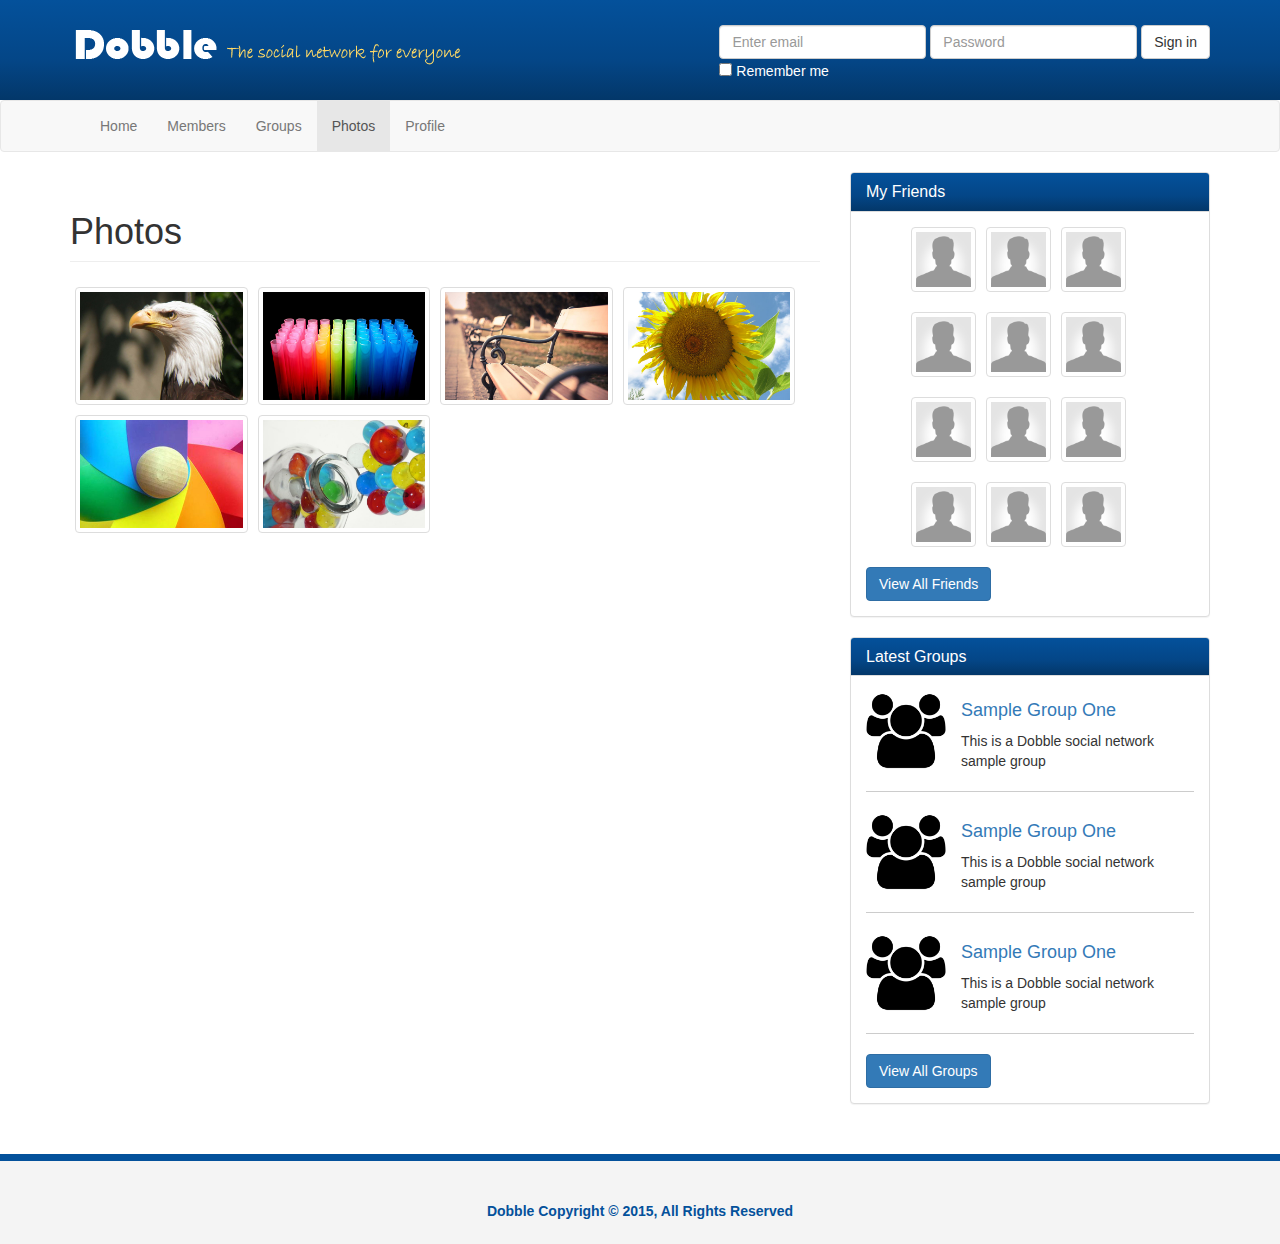
<file: social_media_template/photos.html>
<!DOCTYPE html>
<html lang="en">
  <head>
    <meta charset="utf-8">
    <meta http-equiv="X-UA-Compatible" content="IE=edge">
    <meta name="viewport" content="width=device-width, initial-scale=1">
    <title>Photos: Dobble Social Network</title>
    <!-- Bootstrap core CSS -->
    <link href="css/bootstrap.css" rel="stylesheet">
    <!-- Custom styles for this template -->
    <link href="css/font-awesome.css" rel="stylesheet">
    <link href="css/ekko-lightbox.css" rel="stylesheet">
    <link href="css/custom.css" rel="stylesheet">
  </head>

  <body>
    <header>
      <div class="container">
        <img src="img/logo.png" class="logo pull-left">
        <form class="form-inline pull-right">
          <div class="form-group">
            <label class="sr-only" for="exampleInputEmail3">Email address</label>
            <input type="email" class="form-control" id="exampleInputEmail3" placeholder="Enter email">
          </div>
          <div class="form-group">
            <label class="sr-only" for="exampleInputPassword3">Password</label>
            <input type="password" class="form-control" id="exampleInputPassword3" placeholder="Password">
          </div>
          <button type="submit" class="btn btn-default">Sign in</button><br>
          <div class="checkbox">
            <label>
              <input type="checkbox"> Remember me
            </label>
          </div>
        </form>
      </div>
    </header>
    <nav class="navbar navbar-default">
      <div class="container">
        <div class="navbar-header">
          <button type="button" class="navbar-toggle collapsed" data-toggle="collapse" data-target="#navbar" aria-expanded="false" aria-controls="navbar">
            <span class="sr-only">Toggle navigation</span>
            <span class="icon-bar"></span>
            <span class="icon-bar"></span>
            <span class="icon-bar"></span>
          </button>
        </div>
        <div id="navbar" class="collapse navbar-collapse">
          <ul class="nav navbar-nav">
            <li><a href="index.html">Home</a></li>
            <li><a href="members.html">Members</a></li>
            <li><a href="groups.html">Groups</a></li>
            <li class="active"><a href="photos.html">Photos</a></li>
            <li><a href="profile.html">Profile</a></li>
          </ul>
        </div><!--/.nav-collapse -->
      </div>
    </nav>

    <section>
      <div class="container">
        <div class="row">
          <div class="col-md-8">
            <h1 class="page-header">Photos</h1>
            <ul class="photos gallery-parent">
              <li><a href="img/sample1.jpg" data-title="Image One" data-footer="Bold Eagle" data-toggle="lightbox" data-gallery="mygallery" data-parent=".gallery-parent" data-hover="tooltip" data-placement="bottom" title="This is bold eagle"><img src="img/sample1.jpg" class="img-thumbnail"></a></li>
              <li><a href="img/sample2.jpg" data-title="Image Two" data-footer="Image Two Description" data-toggle="lightbox" data-gallery="mygallery"  data-parent=".gallery-parent" data-hover="tooltip" data-placement="bottom" title="This is bold eagle"><img src="img/sample2.jpg" class="img-thumbnail"></a></li>
              <li><a href="img/sample3.jpg" data-title="Image Three" data-footer="Image Three Description" data-toggle="lightbox" data-gallery="mygallery"  data-parent=".gallery-parent" data-hover="tooltip" data-placement="bottom" title="This is image 2"><img src="img/sample3.jpg" class="img-thumbnail"></a></li>
              <li><a href="img/sample4.jpg" data-title="Image Four" data-footer="Image Four Description" data-toggle="lightbox" data-gallery="mygallery" data-parent=".gallery-parent" data-hover="tooltip" data-placement="bottom" title="This is image 3"><img src="img/sample4.jpg" class="img-thumbnail"></a></li>
              <li><a href="img/sample5.jpg" data-title="Image Five" data-footer="Image Five Description" data-toggle="lightbox" data-gallery="mygallery"  data-parent=".gallery-parent" data-hover="tooltip" data-placement="bottom" title="This is image 4"><img src="img/sample5.jpg" class="img-thumbnail"></a></li>
              <li><a href="img/sample6.jpg" data-title="Image Six" data-footer="Image Six Description" data-toggle="lightbox" data-gallery="mygallery" data-parent=".gallery-parent" data-hover="tooltip" data-placement="bottom" title="This is image 5"><img src="img/sample6.jpg" class="img-thumbnail"></a></li>
            </ul>
          </div><!-- col-md-8 end -->

          <div class="col-md-4">
            <div class="panel panel-default friends">
              <div class="panel-heading">
                <h3 class="panel-title">My Friends</h3>
              </div>
              <div class="panel-body">
                <ul>
                  <li><a class="thumbnail" href="profile.html"><img src="img/user.png"></a></li>
                  <li><a class="thumbnail" href="profile.html"><img src="img/user.png"></a></li>
                  <li><a class="thumbnail" href="profile.html"><img src="img/user.png"></a></li>
                  <li><a class="thumbnail" href="profile.html"><img src="img/user.png"></a></li>
                  <li><a class="thumbnail" href="profile.html"><img src="img/user.png"></a></li>
                  <li><a class="thumbnail" href="profile.html"><img src="img/user.png"></a></li>
                  <li><a class="thumbnail" href="profile.html"><img src="img/user.png"></a></li>
                  <li><a class="thumbnail" href="profile.html"><img src="img/user.png"></a></li>
                  <li><a class="thumbnail" href="profile.html"><img src="img/user.png"></a></li>
                  <li><a class="thumbnail" href="profile.html"><img src="img/user.png"></a></li>
                  <li><a class="thumbnail" href="profile.html"><img src="img/user.png"></a></li>
                  <li><a class="thumbnail" href="profile.html"><img src="img/user.png"></a></li>
                </ul>
                <div class="clearfix"></div>
                <a class="btn btn-primary" href="#">View All Friends</a>
              </div>
            </div>

            <div class="panel panel-default groups">
              <div class="panel-heading">
                <h3 class="panel-title">Latest Groups</h3>
              </div>
              <div class="panel-body">
                <div class="group-item">
                  <img src="img/group.png">
                  <h4><a href="#">Sample Group One</a></h4>
                  <p>This is a Dobble social network sample group</p>
                </div>
                <div class="clearfix"></div>
                <div class="group-item">
                  <img src="img/group.png">
                  <h4><a href="#">Sample Group One</a></h4>
                  <p>This is a Dobble social network sample group</p>
                </div>
                <div class="clearfix"></div>
                <div class="group-item">
                  <img src="img/group.png">
                  <h4><a href="#">Sample Group One</a></h4>
                  <p>This is a Dobble social network sample group</p>
                </div>
                <div class="clearfix"></div>
                <a class="btn btn-primary" href="#">View All Groups</a>
              </div>
            </div>
          </div>
        </div>
      </div>

    </section>

    <footer>
      <div class="container">
        <p>Dobble Copyright &copy; 2015, All Rights Reserved</p>
      </div>
    </footer>

    <!-- Bootstrap core JavaScript
    ================================================== -->
    <!-- Placed at the end of the document so the pages load faster -->
    <script src="https://ajax.googleapis.com/ajax/libs/jquery/1.11.1/jquery.min.js"></script>
    <script src="js/bootstrap.js"></script>
    <script src="js/ekko-lightbox.js"></script>
    <script>
      $(document).delegate('*[data-toggle="lightbox"]', 'click', function(event) {
      event.preventDefault();
      $(this).ekkoLightbox();
      });
      $(function () {
      $('[data-hover="tooltip"]').tooltip()
      })
    </script>
  </body>
</html>
</file>
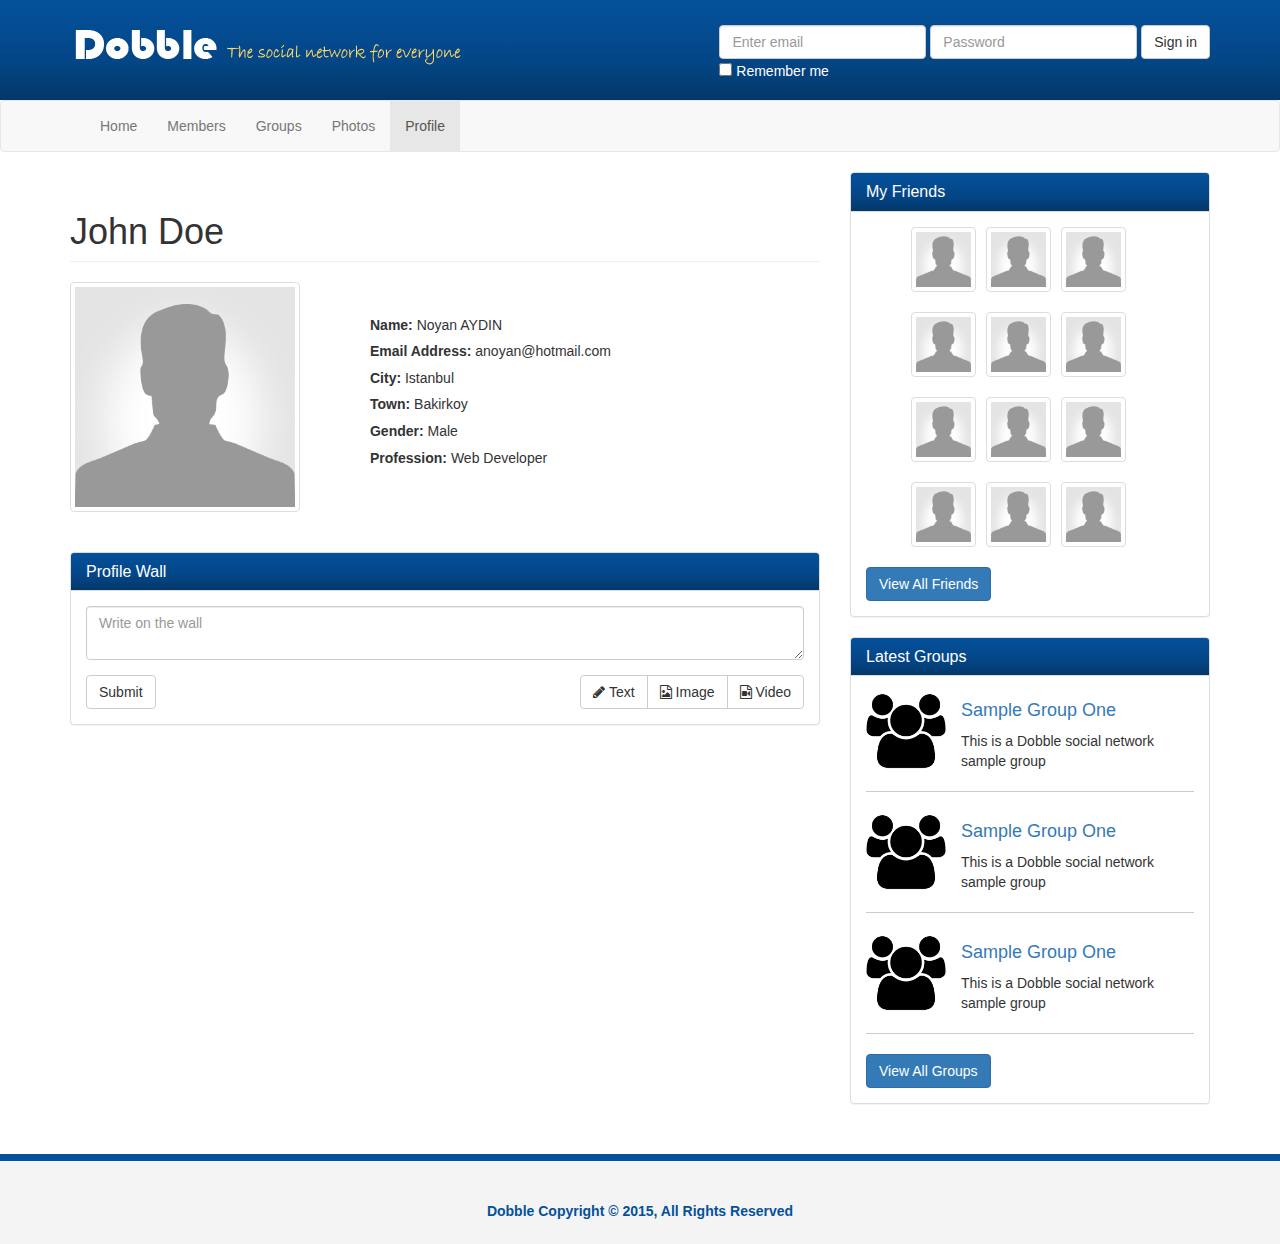
<file: social_media_template/profile.html>
<!DOCTYPE html>
<html lang="en">
  <head>
    <meta charset="utf-8">
    <meta http-equiv="X-UA-Compatible" content="IE=edge">
    <meta name="viewport" content="width=device-width, initial-scale=1">
    <title>Profile: Dobble Social Network</title>
    <!-- Bootstrap core CSS -->
    <link href="css/bootstrap.css" rel="stylesheet">
    <!-- Custom styles for this template -->
    <link href="css/font-awesome.css" rel="stylesheet">
    <link href="css/custom.css" rel="stylesheet">
  </head>

  <body>
    <header>
      <div class="container">
        <img src="img/logo.png" class="logo pull-left">
        <form class="form-inline pull-right">
          <div class="form-group">
            <label class="sr-only" for="exampleInputEmail3">Email address</label>
            <input type="email" class="form-control" id="exampleInputEmail3" placeholder="Enter email">
          </div>
          <div class="form-group">
            <label class="sr-only" for="exampleInputPassword3">Password</label>
            <input type="password" class="form-control" id="exampleInputPassword3" placeholder="Password">
          </div>
          <button type="submit" class="btn btn-default">Sign in</button><br>
          <div class="checkbox">
            <label>
              <input type="checkbox"> Remember me
            </label>
          </div>
        </form>
      </div>
    </header>
    <nav class="navbar navbar-default">
      <div class="container">
        <div class="navbar-header">
          <button type="button" class="navbar-toggle collapsed" data-toggle="collapse" data-target="#navbar" aria-expanded="false" aria-controls="navbar">
            <span class="sr-only">Toggle navigation</span>
            <span class="icon-bar"></span>
            <span class="icon-bar"></span>
            <span class="icon-bar"></span>
          </button>
        </div>
        <div id="navbar" class="collapse navbar-collapse">
          <ul class="nav navbar-nav">
            <li><a href="index.html">Home</a></li>
            <li><a href="members.html">Members</a></li>
            <li><a href="groups.html">Groups</a></li>
            <li><a href="photos.html">Photos</a></li>
            <li class="active"><a href="profile.html">Profile</a></li>
          </ul>
        </div><!--/.nav-collapse -->
      </div>
    </nav>

    <section>
      <div class="container">
        <div class="row">
          <div class="col-md-8">
            <div class="profile">
              <h1 class="page-header">John Doe</h1>
              <div class="row">
                <div class="col-md-4">
                  <img src="img/user.png" class="img-thumbnail">
                </div>
                <div class="col-md-8">
                  <ul>
                    <li><strong>Name:</strong> Noyan AYDIN</li>
                    <li><strong>Email Address: </strong>anoyan@hotmail.com</li>
                    <li><strong>City: </strong>Istanbul</li>
                    <li><strong>Town: </strong>Bakirkoy</li>
                    <li><strong>Gender:</strong> Male</li>
                    <li><strong>Profession: </strong>Web Developer</li>
                  </ul>

                </div>
              </div>
              <br><br>
              <div class="row">
                <div class="col-md-12">
                  <div class="panel panel-default">
              <div class="panel-heading">
                <h3 class="panel-title">Profile Wall</h3>
              </div>
              <div class="panel-body">
                <form>
                  <div class="form-group">
                    <textarea class="form-control" placeholder="Write on the wall"></textarea>
                  </div>
                
                  <button type="submit" class="btn btn-default">Submit</button>
                  <div class="pull-right">
                    <div class="btn-group">
                    <button type="button" class="btn btn-default"><i class="fa fa-pencil"></i> Text</button>
                    <button type="button" class="btn btn-default"><i class="fa fa-file-image-o"></i> Image</button>
                    <button type="button" class="btn btn-default"> <i class="fa fa-file-video-o"></i> Video</button>
                  </div>
                  </div>
                </form>        
              </div>
            </div>
                </div>
              </div>
            </div>
          </div><!-- col-md-8 end -->

          <div class="col-md-4">
            <div class="panel panel-default friends">
              <div class="panel-heading">
                <h3 class="panel-title">My Friends</h3>
              </div>
              <div class="panel-body">
                <ul>
                  <li><a class="thumbnail" href="profile.html"><img src="img/user.png"></a></li>
                  <li><a class="thumbnail" href="profile.html"><img src="img/user.png"></a></li>
                  <li><a class="thumbnail" href="profile.html"><img src="img/user.png"></a></li>
                  <li><a class="thumbnail" href="profile.html"><img src="img/user.png"></a></li>
                  <li><a class="thumbnail" href="profile.html"><img src="img/user.png"></a></li>
                  <li><a class="thumbnail" href="profile.html"><img src="img/user.png"></a></li>
                  <li><a class="thumbnail" href="profile.html"><img src="img/user.png"></a></li>
                  <li><a class="thumbnail" href="profile.html"><img src="img/user.png"></a></li>
                  <li><a class="thumbnail" href="profile.html"><img src="img/user.png"></a></li>
                  <li><a class="thumbnail" href="profile.html"><img src="img/user.png"></a></li>
                  <li><a class="thumbnail" href="profile.html"><img src="img/user.png"></a></li>
                  <li><a class="thumbnail" href="profile.html"><img src="img/user.png"></a></li>
                </ul>
                <div class="clearfix"></div>
                <a class="btn btn-primary" href="#">View All Friends</a>
              </div>
            </div>

            <div class="panel panel-default groups">
              <div class="panel-heading">
                <h3 class="panel-title">Latest Groups</h3>
              </div>
              <div class="panel-body">
                <div class="group-item">
                  <img src="img/group.png">
                  <h4><a href="#">Sample Group One</a></h4>
                  <p>This is a Dobble social network sample group</p>
                </div>
                <div class="clearfix"></div>
                <div class="group-item">
                  <img src="img/group.png">
                  <h4><a href="#">Sample Group One</a></h4>
                  <p>This is a Dobble social network sample group</p>
                </div>
                <div class="clearfix"></div>
                <div class="group-item">
                  <img src="img/group.png">
                  <h4><a href="#">Sample Group One</a></h4>
                  <p>This is a Dobble social network sample group</p>
                </div>
                <div class="clearfix"></div>
                <a class="btn btn-primary" href="#">View All Groups</a>
              </div>
            </div>
          </div>
        </div>
      </div>

    </section>

    <footer>
      <div class="container">
        <p>Dobble Copyright &copy; 2015, All Rights Reserved</p>
      </div>
    </footer>

    <!-- Bootstrap core JavaScript
    ================================================== -->
    <!-- Placed at the end of the document so the pages load faster -->
    <script src="https://ajax.googleapis.com/ajax/libs/jquery/1.11.1/jquery.min.js"></script>
    <script src="js/bootstrap.js"></script>
  </body>
</html>
</file>
<file: app_salespage/css/custom.css>
body {
	padding-top: 50px;
}

.navbar-default .navbar-brand {
	color: #1caa98;
}

.em-text {
	color: #1caa98;
}

.col-md-4 {
	margin-bottom: 20px;
}

section {
	margin: 40px 0 0 0;
}

.jumbotron{
	background: #1b222a url("../img/site_showcase_bg.jpg") no-repeat top center;
	color: white;
	height: 500px;
	overflow: hidden;
}

.jumbotron h1 {
	margin-top: 60px;
}

.jumbotron p {
	margin-bottom: 40px;
}
.jumbotron img.app-btn {
	width: 40%;
	margin-right: 30px;
}

.jumbotron img.showcase-img {
	width: 62%;
}

img.demo {
	width: 100%;
	padding: 3px;
	border: 1px solid #ccc;
}

#feature {
	background: #1caa98;
	color: white;
	padding: 40px;
	overflow: auto;
}

#feature li {
	font-size: 22px;
	list-style: none;
	line-height: 2em;
}

#feature ul {
	padding: 0;
	margin: 0;

}

#title-bar {
	padding: 0;
	margin: 0;
	height: 80px;
	background: #1caa98;
	color: white;
}

#title-bar h1 {
	margin-bottom: 20px;
}

footer {
	background: #333;
	color: #fff;
	padding: 30px 0 20px 0;
}

footer li {
	float:left;
	padding: 0 10px 0 10px;
	list-style: none;
	display: inline;
}

footer a {
	color: white;
}

footer p {
	float: right;
}

#about {
	margin:15px 0 15px 0;
}

/* MEDIA QUERIES */

@media (max-width: 1200px) {

}

@media(max-width: 990px) {
	.showcase-img {
		display:none;
	}
}

@media (min-width: 768px) and (max-width: 989px) {
	.jumbotron img.app-btn {
		width: 30%;
	}

	.jumbotron {
		height: 400px !important;
		background-size: 100% 100%;
	}

	.jumbotron h1 {
		margin-top: 10px;
	}
}

@media (max-width: 768px) {
	.jumbotron {
		height: 350px !important;
		background-size: 100% 100%;
	}

	.jumbotron h1 {
		margin-top: 10px;
	}
}

@media (max-width: 500px) {
	.jumbotron {
		height: 450px !important;
		background-image: none;
		text-align: center;
	}

	.jumbotron img.app-btn {
		width: 60%;
		margin:0 auto 30px auto;
		display: block;
	}

	#feature ul li {
		font-size: 19px !important;
	}

	footer p {
		float:none;
		text-align: center;
		padding-top: 20px;
	}	
}
</file>
<file: social_media_template/css/custom.css>
header {
	background-image: linear-gradient(#04519b, #044687 60%, #033769);
	color: #fff;
	min-height: 100px;
	padding-top: 25px;
}

.panel-heading {
	background-image: linear-gradient(#04519b, #044687 60%, #033769);
	color: #fff !important;
}

.bubble {
	position: relative;
	width: 580px;
	min-height: 65px;
	padding: 15px;
	background: #fff;
	border-radius: 10px;
	border: 1px solid #ccc;
}

.bubble:after {
	content: '';
	position: absolute;
	border-style: solid;
	border-width: 15px 15px 15px 0;
	border-color: transparent #fff;
	display: block;
	width: 0;
	z-index: 1;
	margin-top: -15px;
	left: -15px;
	top: 50%;
}

.bubble:before {
	content: '';
	position: absolute;
	border-style: solid;
	border-width: 15px 15px 15px 0;
	border-color: transparent #bbb;
	display: block;
	width: 0;
	z-index: 0;
	margin-top: -15px;
	left: -16px;
	top: 50%;
}

.post-actions {
	margin: 5px;
}

.comment-form .form-group {
	width: 87%;
}

.comment-form input[type='text'] {
	width: 100%;
}

.comment-avatar img{
	width: 40px;
	margin-right: 5px;
}

.comment {
	border: 1px solid #ccc;
	border-radius: 5px;
	padding: 3px;
	margin: 5px 0;
	overflow: auto;
	width: 100%;
}

.friends li {
	list-style: none;
	padding: 0 5px;
	display: inline;
	float:left;
}

.friends img {
	width: 55px;
}

.groups img {
	width: 80px;
	float: left;
	margin-right: 15px;
}

.group-item {
	padding-bottom: 10px;
	margin-bottom: 20px;
	border-bottom: 1px solid #ccc;
	overflow: auto;
}

.profile ul{
	margin-top: 30px;
}

.profile li{
	list-style: none;
	line-height: 1.9em;
}

.members img {
	margin-bottom: 5px;
}

.members .member-row {
	border-bottom: 1px solid #ccc;
	padding-bottom: 20px;
	margin-bottom: 20px;
}

@media (min-width:991px) {
	.members p {
		padding-top: 40px;
	}
}

.photos {
	margin: 0;
	padding: 0;
}

.photos li{
	list-style: none;
	float:left;
	margin: 5px;
	width: 23%;
}

.photos img {
	width: 100%;
}

footer {
	background: #f4f4f4;
	height: 90px;
	color: #04519b;
	font-weight: bold;
	text-align: center;
	padding-top: 40px;
	margin-top: 30px;
	border-top: 7px solid #04519b;
}
</file>
